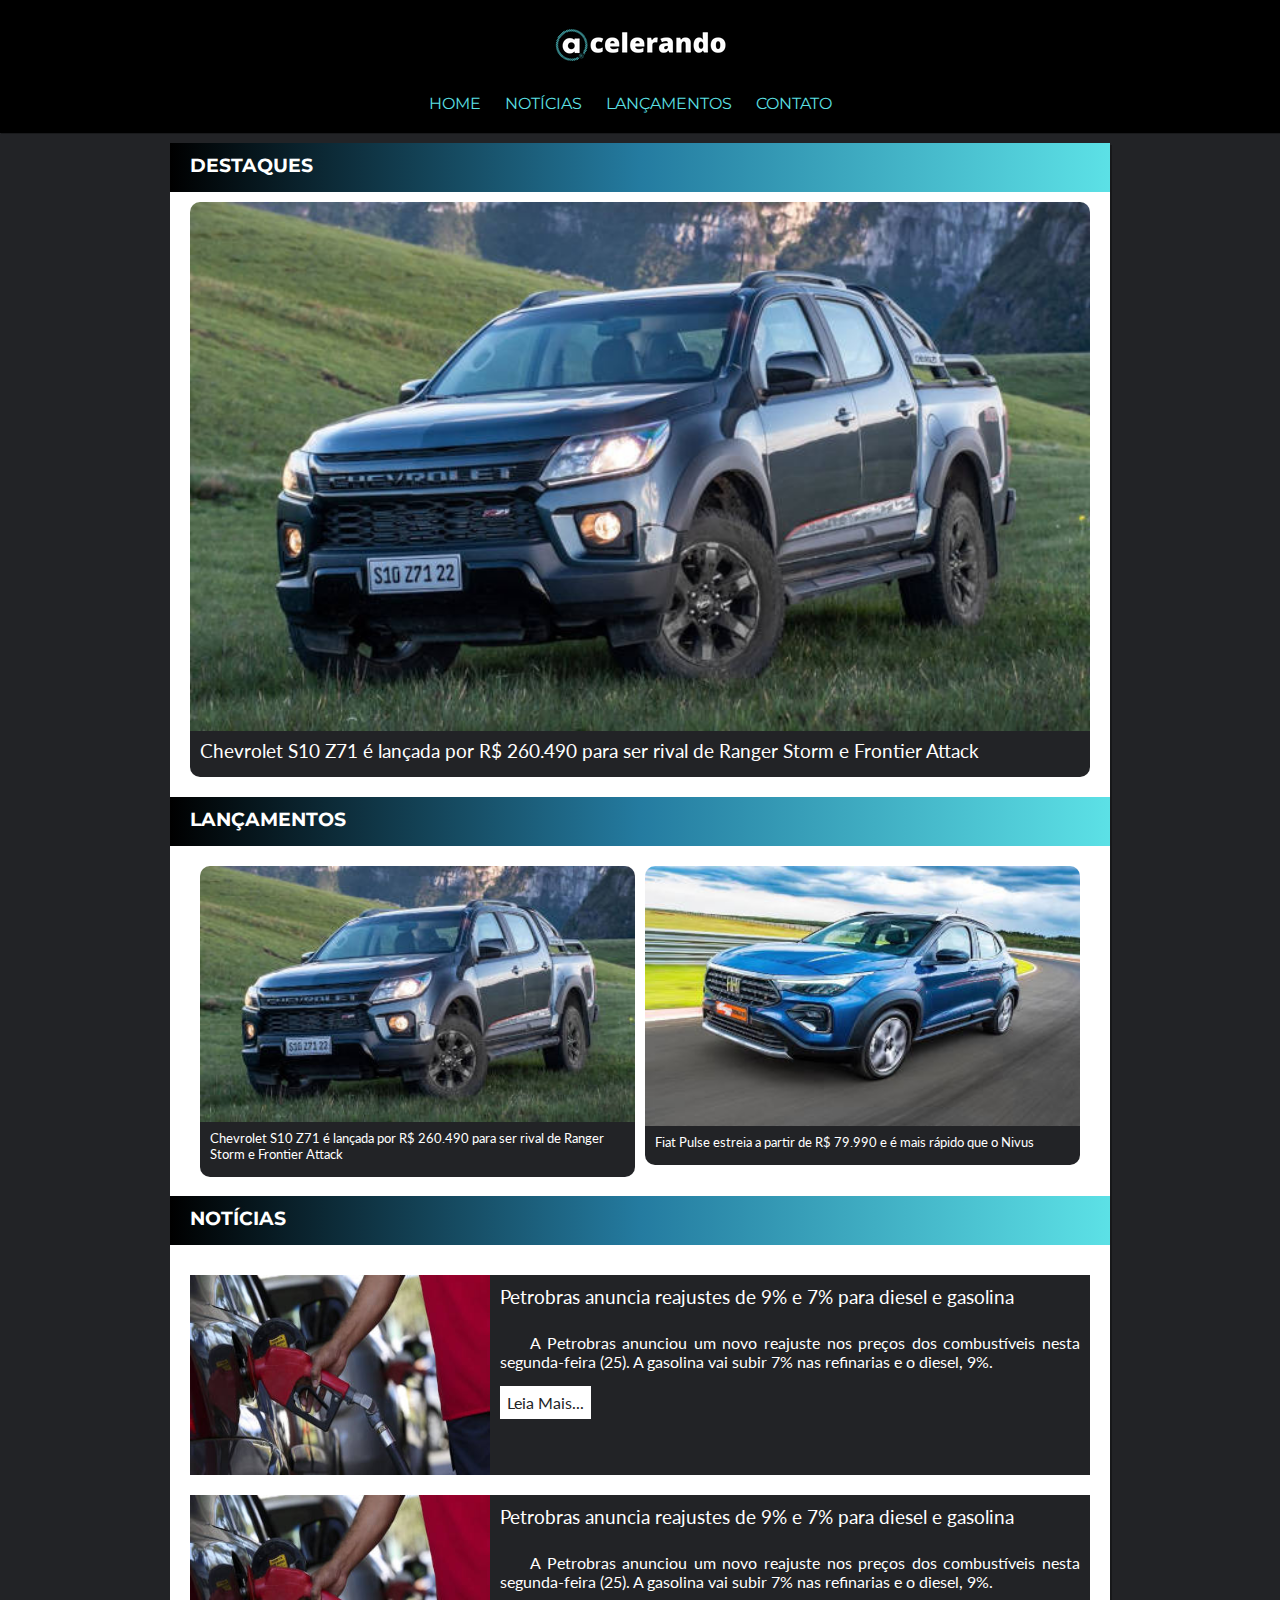
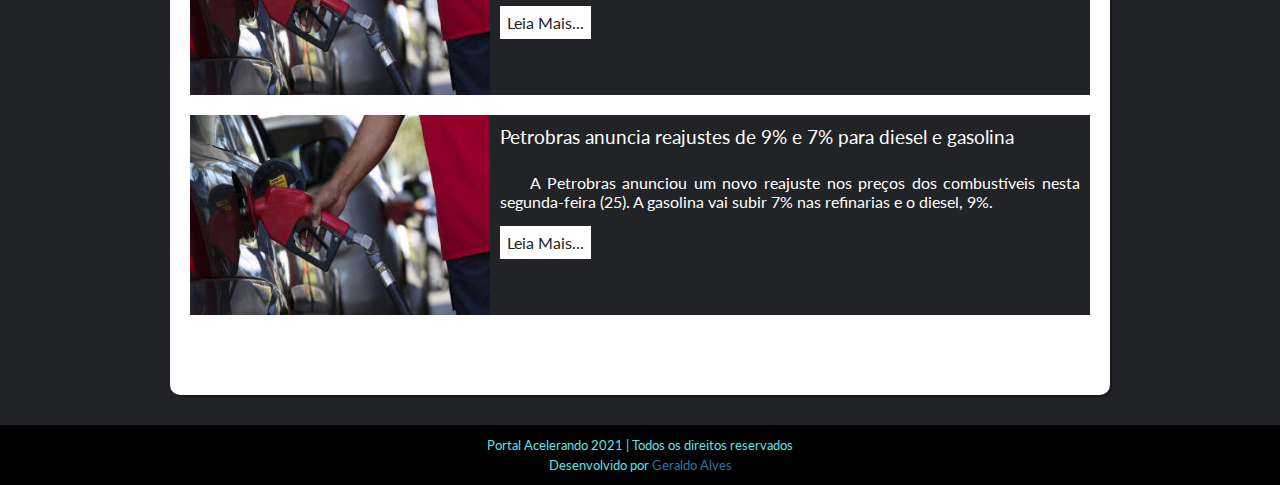
<file: index.html>
<!DOCTYPE html>
<html lang="en">
<head>
    <meta charset="UTF-8">
    <meta http-equiv="X-UA-Compatible" content="IE=edge">
    <meta name="viewport" content="width=device-width, initial-scale=1.0">
    <title>Portal Acelerando - Seu site de notícias automotivas</title>
    <link rel="shortcut icon" href="imagens/icon_fav.ico" type="image/x-icon">
    <link rel="stylesheet" href="css/style.css">
</head>
<body>
    
    <header>
        <a href="index.html"><img src="imagens/logo.png" alt="Logo Acelerando"></a>
    </header>
    <nav>

        <a href="index.html">HOME</a>
        <a href="">NOTÍCIAS</a>
        <a href="lancamentos.html">LANÇAMENTOS</a>
        <a href="">CONTATO</a>
        <!--<a href="">SEGUROS</a>
        <a href="">DOCUMENTOS</a>
        <a href="">SOBRE NÓS</a>-->

    </nav>    
    
    <!--Início Conteúdo Principal-->
    <main id="principal">
        <!--Início Seção Destaque-->        
        <div class="categoria">
            <H1>DESTAQUES</H1>
        </div>
        <!--Teste comentário no Github Desktop-->
            <div class="destaque">
                <a href="lancamentos/nova-s10-71.html" target="_self" rel="next" >
                    <img src="imagens/chevrolet-s10-z71 (1).jpg" alt="Nova Chevrolet S-10">
                    <h2>Chevrolet S10 Z71 é lançada por R$ 260.490 para ser rival de Ranger Storm e Frontier Attack</h2>
                </a>
            </div>
        <!--Fim Seção Destaque-->
        <!--Início Seção Lançamentos-->
        <div class="categoria">
            <H1>LANÇAMENTOS</H1>
        </div>
            <div id="box-lancamentos">
                <div class="lancamentos1">
                    <a href="lancamentos/nova-s10-71.html" target="_self" rel="next">
                        <img src="imagens/chevrolet-s10-z71 capa.jpg" alt="Nova S-10 2022">
                        <h2>Chevrolet S10 Z71 é lançada por R$ 260.490 para ser rival de Ranger Storm e Frontier Attack</h2>
                    </a>    
                </div>
                <div class="lancamentos2">
                    <a href="lancamentos/novo-fiat-pulse.html" target="_self" rel="next">
                        <img src="imagens/Fiat-Pulse-(01) capa.jpg" alt="Fiat Pulse 2022">
                        <h2>Fiat Pulse estreia a partir de R$ 79.990 e é mais rápido que o Nivus</h2>
                    </a>    
                </div>
                <div class="clear"></div>
            </div>
        <!--Fim Seção Lançamentos-->
        <!--Início Seção Notícias-->
        <div class="categoria">
            <H1>NOTÍCIAS</H1>
        </div>
            <div class="noticias">
                <div class="not-1"><img src="imagens/reajuste-combustivel_pq.jpg" alt="Reajuste Combustível"></div>
                <div class="not-2">
                    <h2>Petrobras anuncia reajustes de 9% e 7% para diesel e gasolina</h2>
                    <p>A Petrobras anunciou um novo reajuste nos preços dos combustíveis nesta segunda-feira (25). A gasolina vai subir 7% nas refinarias e o diesel, 9%.</p>
                    <a href="noticias/reajuste-combustivel.html">Leia Mais...</a>
                </div>
                <div class="not-1"><img src="imagens/reajuste-combustivel_pq.jpg" alt="Reajuste Combustível"></div>
                <div class="not-2">
                    <h2>Petrobras anuncia reajustes de 9% e 7% para diesel e gasolina</h2>
                    <p>A Petrobras anunciou um novo reajuste nos preços dos combustíveis nesta segunda-feira (25). A gasolina vai subir 7% nas refinarias e o diesel, 9%.</p>
                    <a href="noticias/reajuste-combustivel.html">Leia Mais...</a>
                </div>
                <div class="not-1"><img src="imagens/reajuste-combustivel_pq.jpg" alt="Reajuste Combustível"></div>
                <div class="not-2">
                    <h2>Petrobras anuncia reajustes de 9% e 7% para diesel e gasolina</h2>
                    <p>A Petrobras anunciou um novo reajuste nos preços dos combustíveis nesta segunda-feira (25). A gasolina vai subir 7% nas refinarias e o diesel, 9%.</p>
                    <a href="noticias/reajuste-combustivel.html">Leia Mais...</a>
                </div>
                <div class="clear"></div>
            </div>
            <!--Fim Seção Notícias-->   
    </main>
    <!--Início Conteúdo Principal-->
    <footer>
        <p>Portal Acelerando 2021 | Todos os direitos reservados</p> 
        <p>Desenvolvido por <a href="https://github.com/alvesgeraldo" target="_blank">Geraldo Alves</a></p>
    </footer>

</body>
</html>
</file>
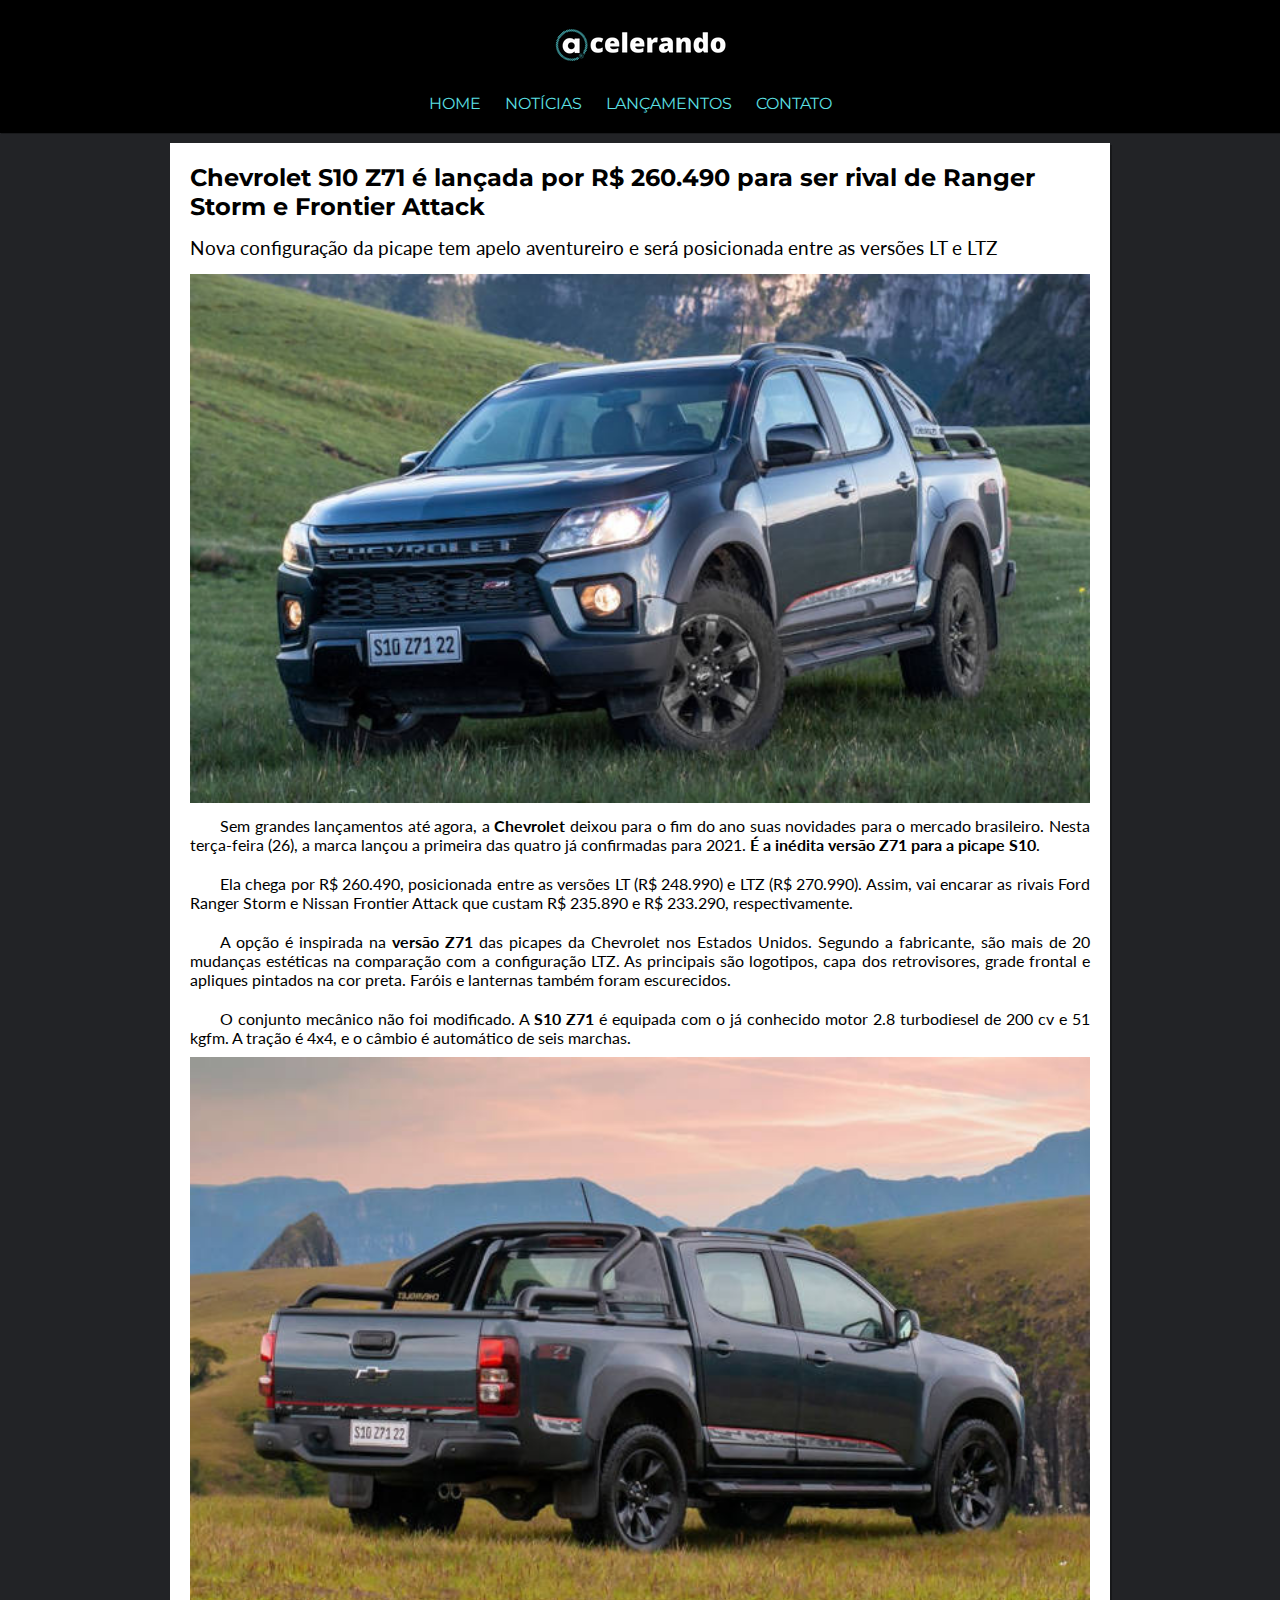
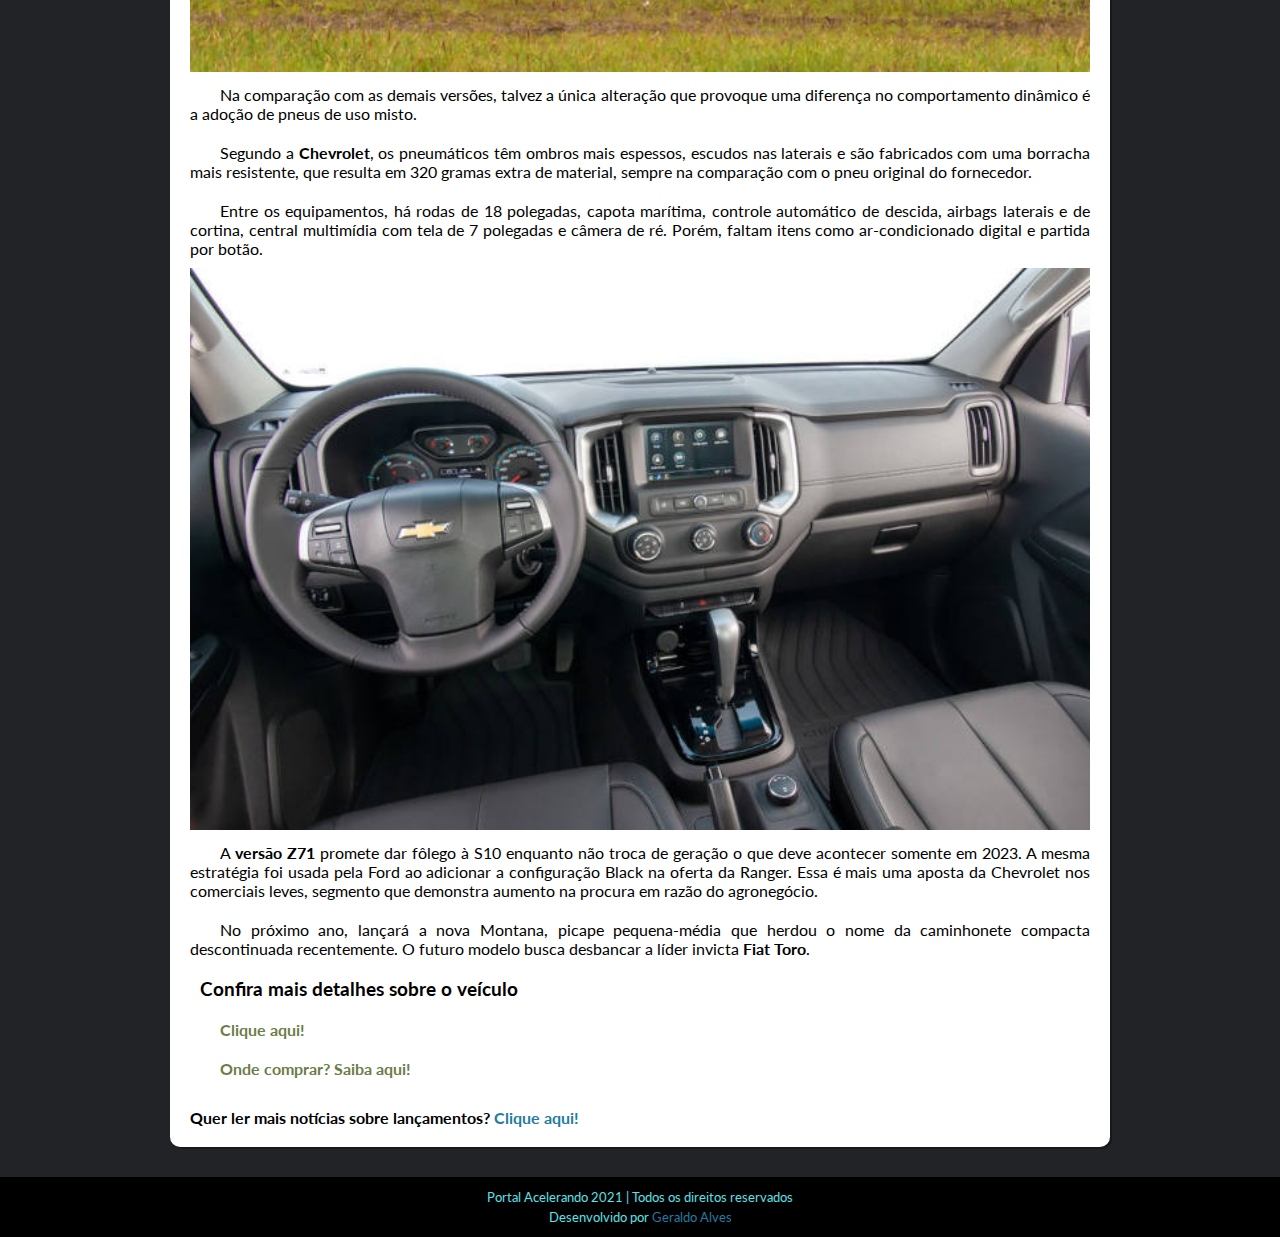
<file: nova-s10-71.html>
<!DOCTYPE html>
<html lang="pt-br">
<head>
    <meta charset="UTF-8">
    <meta http-equiv="X-UA-Compatible" content="IE=edge">
    <meta name="viewport" content="width=device-width, initial-scale=1.0">
    <link rel="shortcut icon" href="imagens/icon_fav.ico" type="image/x-icon">
    <title>Novo Fiat Pulse</title>
    <link rel="stylesheet" href="css/style.css">
</head>
<body>
    
    <!--<div class="redes">
        <a href="https://www.instagram.com/portal.acelerando/" target="_blank"><img class= "icone" src="imagens/instagram.jpg" alt="Instagram Portal Acelerando"></a>
    </div>-->

    <header>
        <a href=""><img src="imagens/logo.png" alt="Logo Acelerando"></a>
    </header>
    <nav>

        <a href="">HOME</a>
        <a href="">NOTÍCIAS</a>
        <a href="lancamentos.html">LANÇAMENTOS</a>
        <a href="">CONTATO</a>
        <!--<a href="">SEGUROS</a>
        <a href="">DOCUMENTOS</a>
        <a href="">SOBRE NÓS</a>-->

    </nav>    
    
    <main>

        <article>
            
                <h1>Chevrolet S10 Z71 é lançada por R$ 260.490 para ser rival de Ranger Storm e Frontier Attack</h1>

                <h2>Nova configuração da picape tem apelo aventureiro e será posicionada entre as versões LT e LTZ</h2>
                <picture>
                    <source media="(max-width: 600px)" srcset="imagens/chevrolet-s10-z71 (1)_pq.jpg">
                    <img src="imagens/chevrolet-s10-z71 (1).jpg" alt="Nova S10 Z71 2022">
                </picture>
                <p>Sem grandes lançamentos até agora, a <strong>Chevrolet</strong> deixou para o fim do ano suas novidades para o mercado brasileiro. Nesta terça-feira (26), a marca lançou a primeira das quatro já confirmadas para 2021. <strong>É a inédita versão Z71 para a picape S10</strong>.</p>
                <p>Ela chega por R$ 260.490, posicionada entre as versões LT (R$ 248.990) e LTZ (R$ 270.990). Assim, vai encarar as rivais Ford Ranger Storm e Nissan Frontier Attack que custam R$ 235.890 e R$ 233.290, respectivamente.</p>
                <p>A opção é inspirada na <strong>versão Z71</strong> das picapes da Chevrolet nos Estados Unidos. Segundo a fabricante, são mais de 20 mudanças estéticas na comparação com a configuração LTZ. As principais são logotipos, capa dos retrovisores, grade frontal e apliques pintados na cor preta. Faróis e lanternas também foram escurecidos.</p>
                <p>O conjunto mecânico não foi modificado. A <strong>S10 Z71</strong> é equipada com o já conhecido motor 2.8 turbodiesel de 200 cv e 51 kgfm. A tração é 4x4, e o câmbio é automático de seis marchas.</p>
                <picture>
                    <source media="(max-width: 600px)" srcset="imagens/chevrolet-s10-z71 (2)_pq.jpg">
                    <img src="imagens/chevrolet-s10-z71 (2).jpg" alt="Nova S10 Z71 2022">
                </picture>
                <p>Na comparação com as demais versões, talvez a única alteração que provoque uma diferença no comportamento dinâmico é a adoção de pneus de uso misto.</p>
                <p>Segundo a <strong>Chevrolet</strong>, os pneumáticos têm ombros mais espessos, escudos nas laterais e são fabricados com uma borracha mais resistente, que resulta em 320 gramas extra de material, sempre na comparação com o pneu original do fornecedor.</p>
                <p>Entre os equipamentos, há rodas de 18 polegadas, capota marítima, controle automático de descida, airbags laterais e de cortina, central multimídia com tela de 7 polegadas e câmera de ré. Porém, faltam itens como ar-condicionado digital e partida por botão.</p>
                <picture>
                    <source media="(max-width: 600px)" srcset="imagens/chevrolet-s10-z71 (3)_pq.jpg">
                    <img src="imagens/chevrolet-s10-z71 (3).jpg" alt="Nova S10 Z71 2022">
                </picture>
                <p>
                    A <strong>versão Z71</strong> promete dar fôlego à S10 enquanto não troca de geração o que deve acontecer somente em 2023. A mesma estratégia foi usada pela Ford ao adicionar a configuração Black na oferta da Ranger.
                    Essa é mais uma aposta da Chevrolet nos comerciais leves, segmento que demonstra aumento na procura em razão do agronegócio.
                </p> 
                <p>No próximo ano, lançará a nova Montana, picape pequena-média que herdou o nome da caminhonete compacta descontinuada recentemente. O futuro modelo busca desbancar a líder invicta <strong>Fiat Toro</strong>.</p>
                
            <aside>
                <h3>Confira mais detalhes sobre o veículo</h3>
                <p><a href="https://www.chevrolet.com.br/picapes/s10-z71" target= "_blank">Clique aqui!</a></p>
                <p><a href="https://api.whatsapp.com/send?phone=55%2081%203631-1515" target= "_blank">Onde comprar? Saiba aqui!</a> </p>
            
            </aside>
        
        </article>

        <h4>Quer ler mais notícias sobre lançamentos? <a href="lancamentos.html">Clique aqui!</a></h4>
    </main> 

    <footer>
        <p>Portal Acelerando 2021 | Todos os direitos reservados</p> 
        <p>Desenvolvido por <a href="https://github.com/alvesgeraldo" target="_blank">Geraldo Alves</a></p>
    </footer>

</body>
</html>
</file>
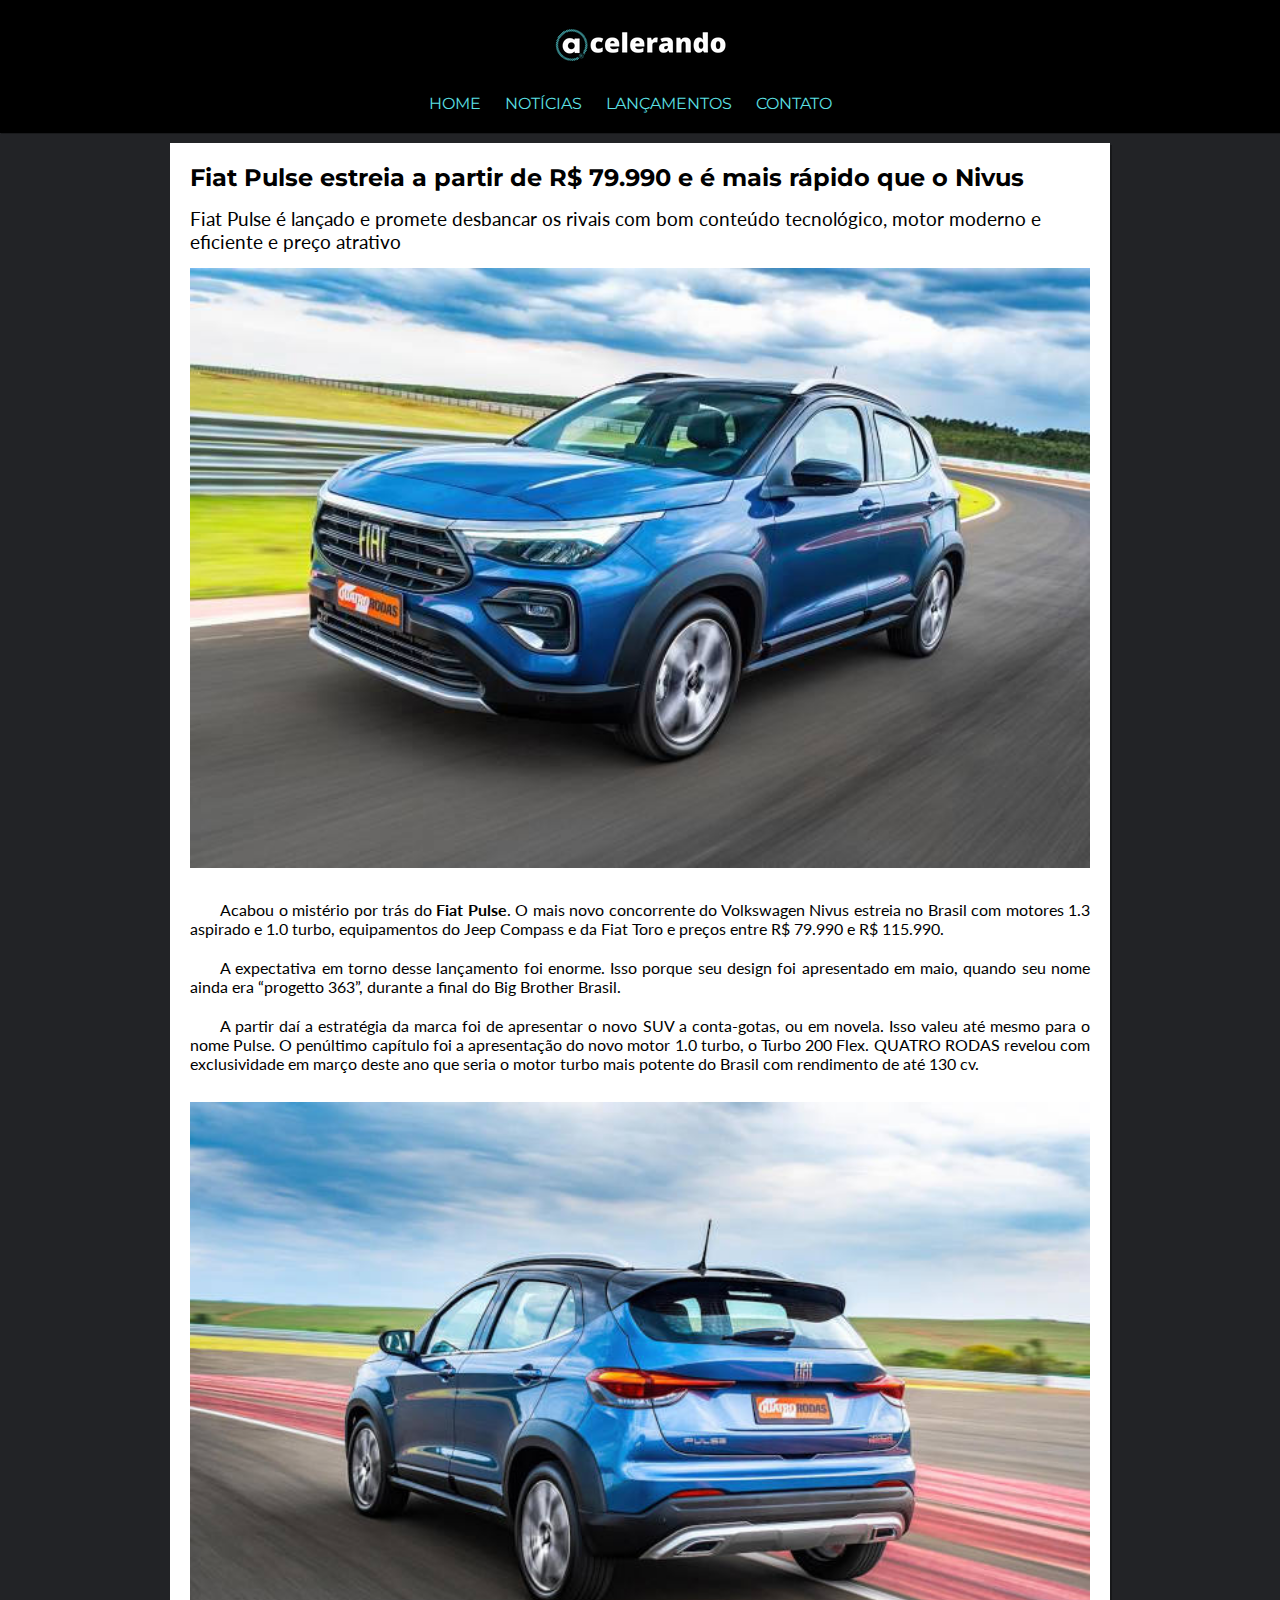
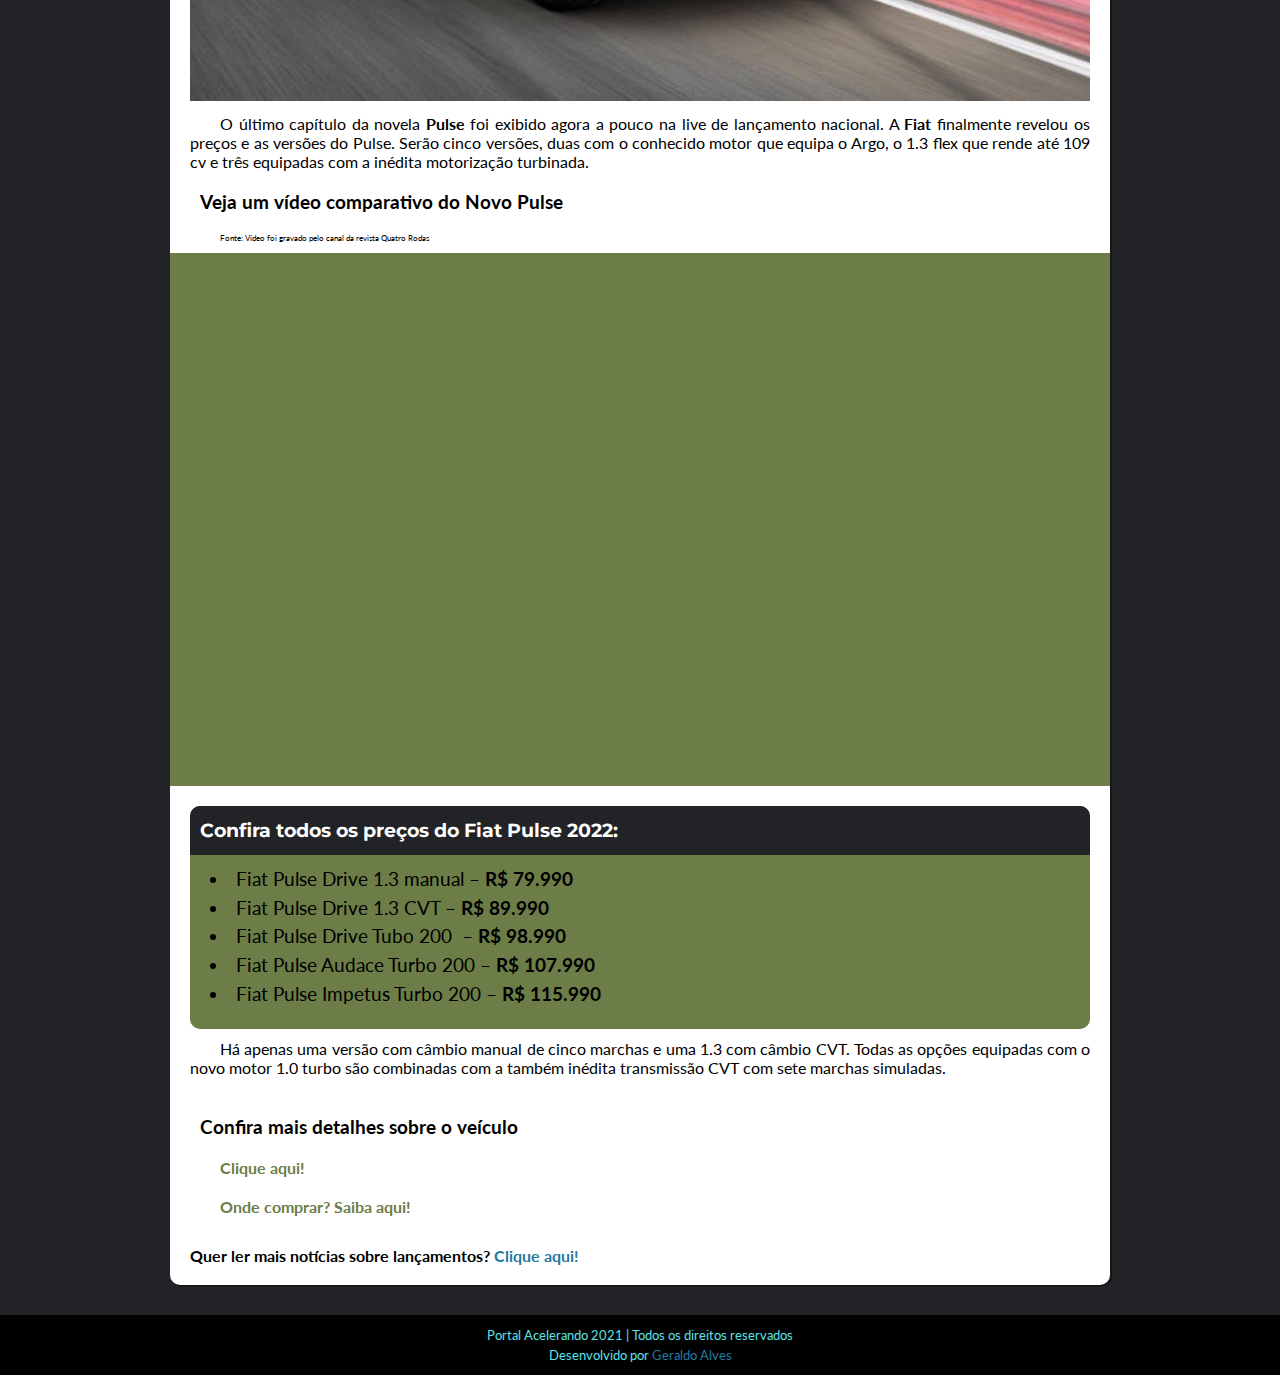
<file: novo-fiat-pulse.html>
<!DOCTYPE html>
<html lang="pt-br">
<head>
    <meta charset="UTF-8">
    <meta http-equiv="X-UA-Compatible" content="IE=edge">
    <meta name="viewport" content="width=device-width, initial-scale=1.0">
    <link rel="shortcut icon" href="imagens/icon_fav.ico" type="image/x-icon">
    <title>Novo Fiat Pulse</title>
    <link rel="stylesheet" href="css/style.css">
</head>
<body>
    
    <!--<div class="redes">
        <a href="https://www.instagram.com/portal.acelerando/" target="_blank"><img class= "icone" src="imagens/instagram.jpg" alt="Instagram Portal Acelerando"></a>
    </div>-->

    <header>
        <a href=""><img src="imagens/logo.png" alt="Logo Acelerando"></a>
    </header>
    <nav>

        <a href="">HOME</a>
        <a href="">NOTÍCIAS</a>
        <a href="lancamentos.html">LANÇAMENTOS</a>
        <a href="">CONTATO</a>
        <!--<a href="">SEGUROS</a>
        <a href="">DOCUMENTOS</a>
        <a href="">SOBRE NÓS</a>-->

    </nav>    
    
    <main>

        <article>
            <h1>Fiat Pulse estreia a partir de R$ 79.990 e é mais rápido que o Nivus</h1>
            <h2>Fiat Pulse é lançado e promete desbancar os rivais com bom conteúdo tecnológico, motor moderno e eficiente e preço atrativo</h2>
            <picture>
                <source media="(max-width: 600px)" srcset="imagens/Fiat-Pulse-(01)_pq.jpg">
                <img src="imagens/Fiat-Pulse-(01).jpg" alt="Novo Fiat Pulse">
            </picture> 
            <p>Acabou o mistério por trás do <strong>Fiat Pulse</strong>. O mais novo concorrente do Volkswagen Nivus estreia no Brasil com motores 1.3 aspirado e 1.0 turbo, equipamentos do Jeep Compass e da Fiat Toro e preços entre R$ 79.990 e R$ 115.990.</p> 
            <p>A expectativa em torno desse lançamento foi enorme. Isso porque seu design foi apresentado em maio, quando seu nome ainda era “progetto 363”, durante a final do Big Brother Brasil.</p> 
            <p>A partir daí a estratégia da marca foi de apresentar o novo SUV a conta-gotas, ou em novela. Isso valeu até mesmo para o nome Pulse. O penúltimo capítulo foi a apresentação do novo motor 1.0 turbo, o Turbo 200 Flex. QUATRO RODAS revelou com exclusividade em março deste ano que seria o motor turbo mais potente do Brasil com rendimento de até 130 cv.</p>  
            <picture>
                <source media="(max-width: 600px)" srcset="imagens/Fiat-Pulse-(02)_pq.jpg">
                <img src="imagens/Fiat-Pulse-(02).jpg" alt="Novo Fiat Pulse">
            </picture>
            <p>O último capítulo da novela <strong>Pulse</strong> foi exibido agora a pouco na live de lançamento nacional. A <strong>Fiat</strong> finalmente revelou os preços e as versões do Pulse. Serão cinco versões, duas com o conhecido motor que equipa o Argo, o 1.3 flex que rende até 109 cv e três equipadas com a inédita motorização turbinada.</p>
            <h3>Veja um vídeo comparativo do Novo Pulse</h3>
            <p id="fonte">Fonte: Vídeo foi gravado pelo canal da revista Quatro Rodas</p>
            <div class="video"><iframe width="560" height="315" src="https://www.youtube.com/embed/REupBO1lWbo" title="YouTube video player" frameborder="0" allow="accelerometer; autoplay; clipboard-write; encrypted-media; gyroscope; picture-in-picture" allowfullscreen></iframe></div>
            <div class="preco">
                <h3>Confira todos os preços do Fiat Pulse 2022:</h3>
                <ul>
                    <li>Fiat Pulse Drive 1.3 manual – <strong>R$ 79.990</strong></li>
                    <li>Fiat Pulse Drive 1.3 CVT – <strong>R$ 89.990</strong></li>
                    <li>Fiat Pulse Drive Tubo 200  – <strong>R$ 98.990</strong></li>
                    <li>Fiat Pulse Audace Turbo 200 – <strong>R$ 107.990</strong></li>
                    <li>Fiat Pulse Impetus Turbo 200 – <strong>R$ 115.990</strong></li>
                </ul>
            </div>
            <p>Há apenas uma versão com câmbio manual de cinco marchas e uma 1.3 com câmbio CVT. Todas as opções equipadas com o novo motor 1.0 turbo são combinadas com a também inédita transmissão CVT com sete marchas simuladas.</p>  
             
            <aside>
                <h3>Confira mais detalhes sobre o veículo</h3>
                <p><a href="https://pulse.fiat.com.br/" target= "_blank">Clique aqui!</a></p>
                <p><a href="https://api.whatsapp.com/send?phone=55%2081%203631-1515&text=Gostaria%20de%20fazer%20pedido%20do%20novo%20Pulse" target= "_blank">Onde comprar? Saiba aqui!</a> </p>
            
            </aside>
        
        </article>

        <h4>Quer ler mais notícias sobre lançamentos? <a href="lancamentos.html">Clique aqui!</a></h4>
    </main> 

    <footer>
        <p>Portal Acelerando 2021 | Todos os direitos reservados</p> 
        <p>Desenvolvido por <a href="https://github.com/alvesgeraldo" target="_blank">Geraldo Alves</a></p>
    </footer>

</body>
</html>
</file>
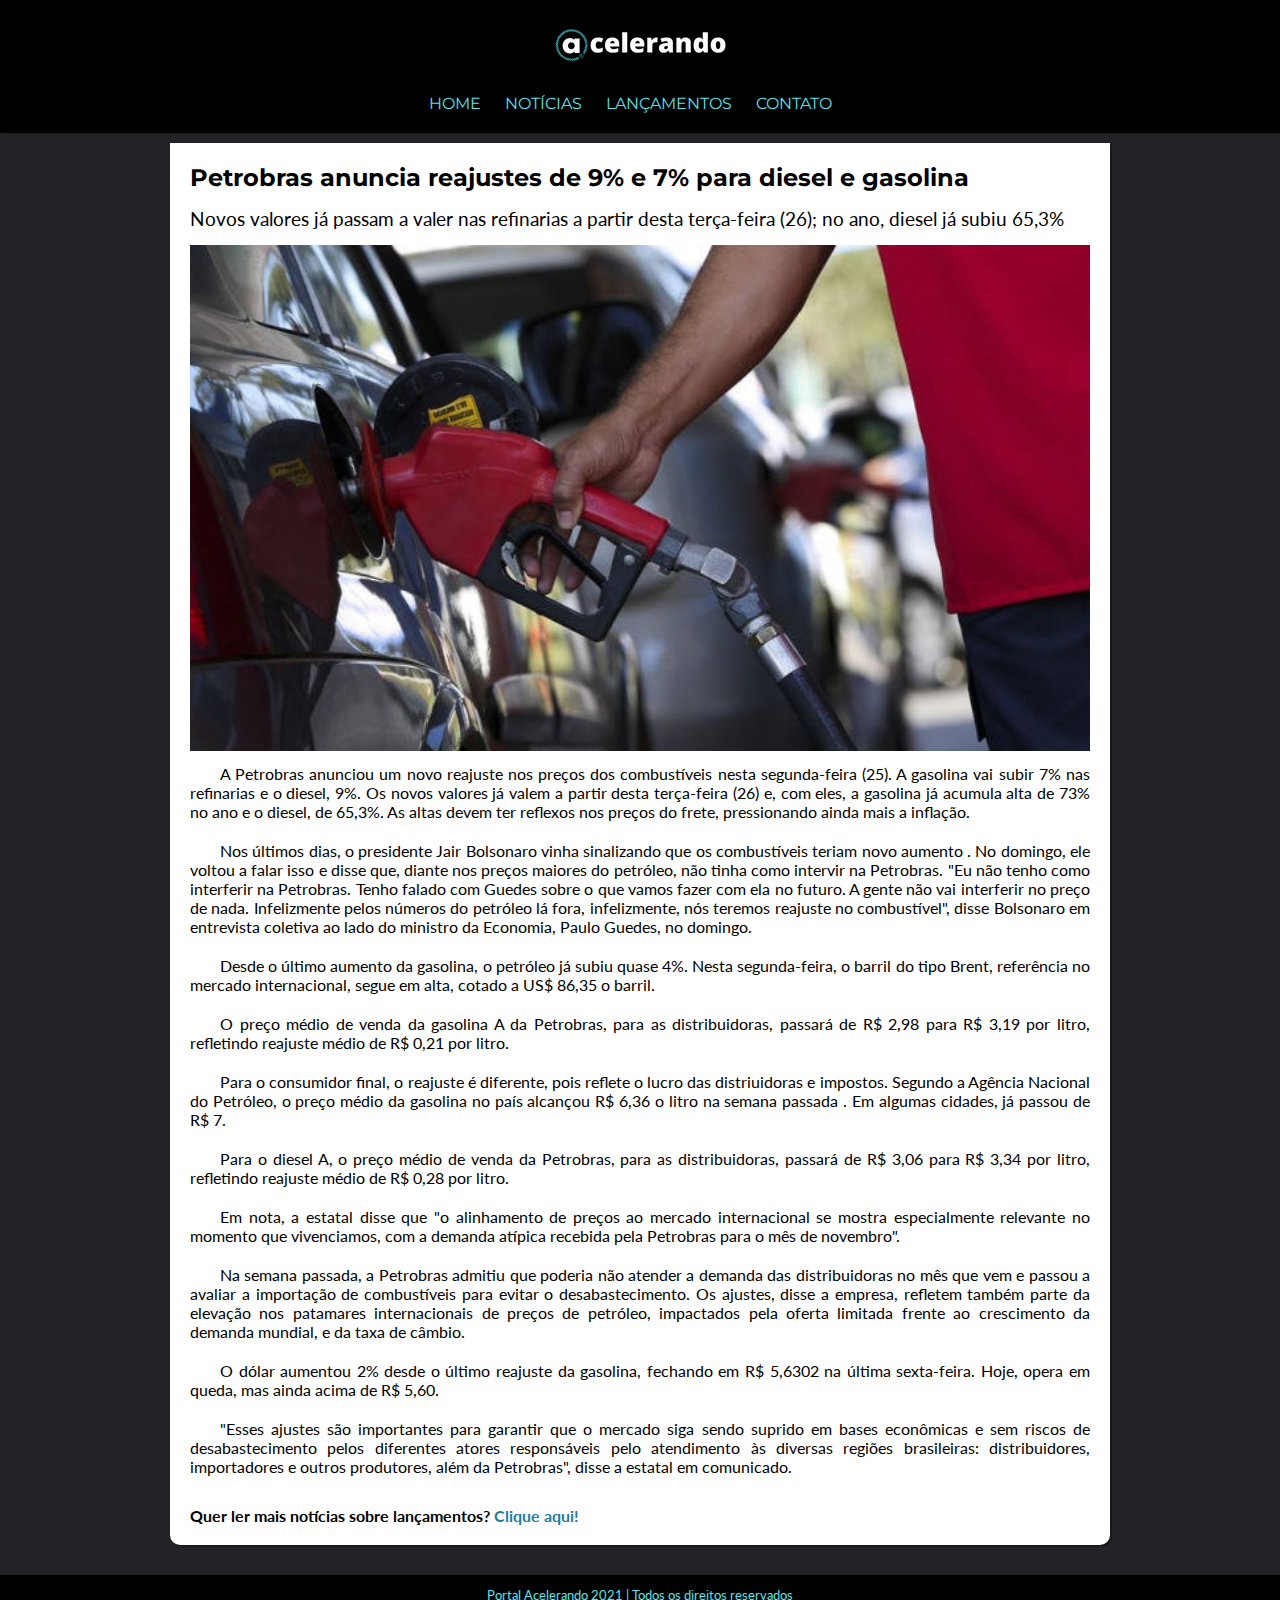
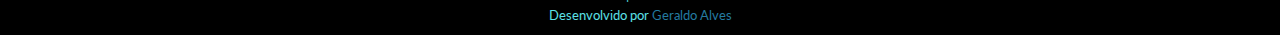
<file: reajuste-combustivel.html>
<!DOCTYPE html>
<html lang="pt-br">
<head>
    <meta charset="UTF-8">
    <meta http-equiv="X-UA-Compatible" content="IE=edge">
    <meta name="viewport" content="width=device-width, initial-scale=1.0">
    <link rel="shortcut icon" href="imagens/icon_fav.ico" type="image/x-icon">
    <title>Novo Fiat Pulse</title>
    <link rel="stylesheet" href="css/style.css">
</head>
<body>
    
    <!--<div class="redes">
        <a href="https://www.instagram.com/portal.acelerando/" target="_blank"><img class= "icone" src="imagens/instagram.jpg" alt="Instagram Portal Acelerando"></a>
    </div>-->

    <header>
        <a href=""><img src="imagens/logo.png" alt="Logo Acelerando"></a>
    </header>
    <nav>

        <a href="">HOME</a>
        <a href="">NOTÍCIAS</a>
        <a href="lancamentos.html">LANÇAMENTOS</a>
        <a href="">CONTATO</a>
        <!--<a href="">SEGUROS</a>
        <a href="">DOCUMENTOS</a>
        <a href="">SOBRE NÓS</a>-->

    </nav>    
    
    <main>

        <article>
            <h1>Petrobras anuncia reajustes de 9% e 7% para diesel e gasolina</h1>
            <h2>Novos valores já passam a valer nas refinarias a partir desta terça-feira (26); no ano, diesel já subiu 65,3%</h2>
            <picture>
                <source media="(max-width: 600px)" srcset="imagens/reajuste-combustivel_pq.jpg">
                <img src="imagens/reajuste-combustivel.jpg" alt="Novo reajuste combustível">
            </picture>
            <p>A Petrobras anunciou um novo reajuste nos preços dos combustíveis nesta segunda-feira (25). A gasolina vai subir 7% nas refinarias e o diesel, 9%. Os novos valores já valem a partir desta terça-feira (26) e, com eles, a gasolina já acumula alta de 73% no ano e o diesel, de 65,3%. As altas devem ter reflexos nos preços do frete, pressionando ainda mais a inflação.</p>
            <p>
                Nos últimos dias, o presidente Jair Bolsonaro vinha sinalizando que os combustíveis teriam novo aumento . No domingo, ele voltou a falar isso e disse que, diante nos preços maiores do petróleo, não tinha como intervir na Petrobras. "Eu não tenho como interferir na Petrobras. Tenho falado com Guedes sobre o que vamos fazer com ela no futuro. A gente não vai interferir no preço de nada. Infelizmente pelos números do petróleo lá fora, infelizmente, nós teremos reajuste no combustível", disse Bolsonaro em entrevista coletiva ao lado do ministro da Economia, Paulo Guedes, no domingo.
            </p>
            <p>Desde o último aumento da gasolina, o petróleo já subiu quase 4%. Nesta segunda-feira, o barril do tipo Brent, referência no mercado internacional, segue em alta, cotado a US$ 86,35 o barril.</p>
            <p>O preço médio de venda da gasolina A da Petrobras, para as distribuidoras, passará de R$ 2,98 para R$ 3,19 por litro, refletindo reajuste médio de R$ 0,21 por litro.</p>
            <p>Para o consumidor final, o reajuste é diferente, pois reflete o lucro das distriuidoras e impostos. Segundo a Agência Nacional do Petróleo, o preço médio da gasolina no país alcançou R$ 6,36 o litro na semana passada . Em algumas cidades, já passou de R$ 7.</p>
            <p>Para o diesel A, o preço médio de venda da Petrobras, para as distribuidoras, passará de R$ 3,06 para R$ 3,34 por litro, refletindo reajuste médio de R$ 0,28 por litro.</p>
            <p>Em nota, a estatal disse que "o alinhamento de preços ao mercado internacional se mostra especialmente relevante no momento que vivenciamos, com a demanda atípica recebida pela Petrobras para o mês de novembro".</p>
            <p>
                Na semana passada, a Petrobras admitiu que poderia não atender a demanda das distribuidoras no mês que vem e passou a avaliar a importação de combustíveis para evitar o desabastecimento. Os ajustes, disse a empresa, refletem também parte da elevação nos patamares internacionais de preços de petróleo, impactados pela oferta limitada frente ao crescimento da demanda mundial, e da taxa de câmbio.
            </p>
            <p>O dólar aumentou 2% desde o último reajuste da gasolina, fechando em R$ 5,6302 na última sexta-feira. Hoje, opera em queda, mas ainda acima de R$ 5,60.</p>
            <p>"Esses ajustes são importantes para garantir que o mercado siga sendo suprido em bases econômicas e sem riscos de desabastecimento pelos diferentes atores responsáveis pelo atendimento às diversas regiões brasileiras: distribuidores, importadores e outros produtores, além da Petrobras", disse a estatal em comunicado.</p>
        </article>

        <h4>Quer ler mais notícias sobre lançamentos? <a href="lancamentos.html">Clique aqui!</a></h4>
    </main> 

    <footer>
        <p>Portal Acelerando 2021 | Todos os direitos reservados</p> 
        <p>Desenvolvido por <a href="https://github.com/alvesgeraldo" target="_blank">Geraldo Alves</a></p>
    </footer>

</body>
</html>
</file>
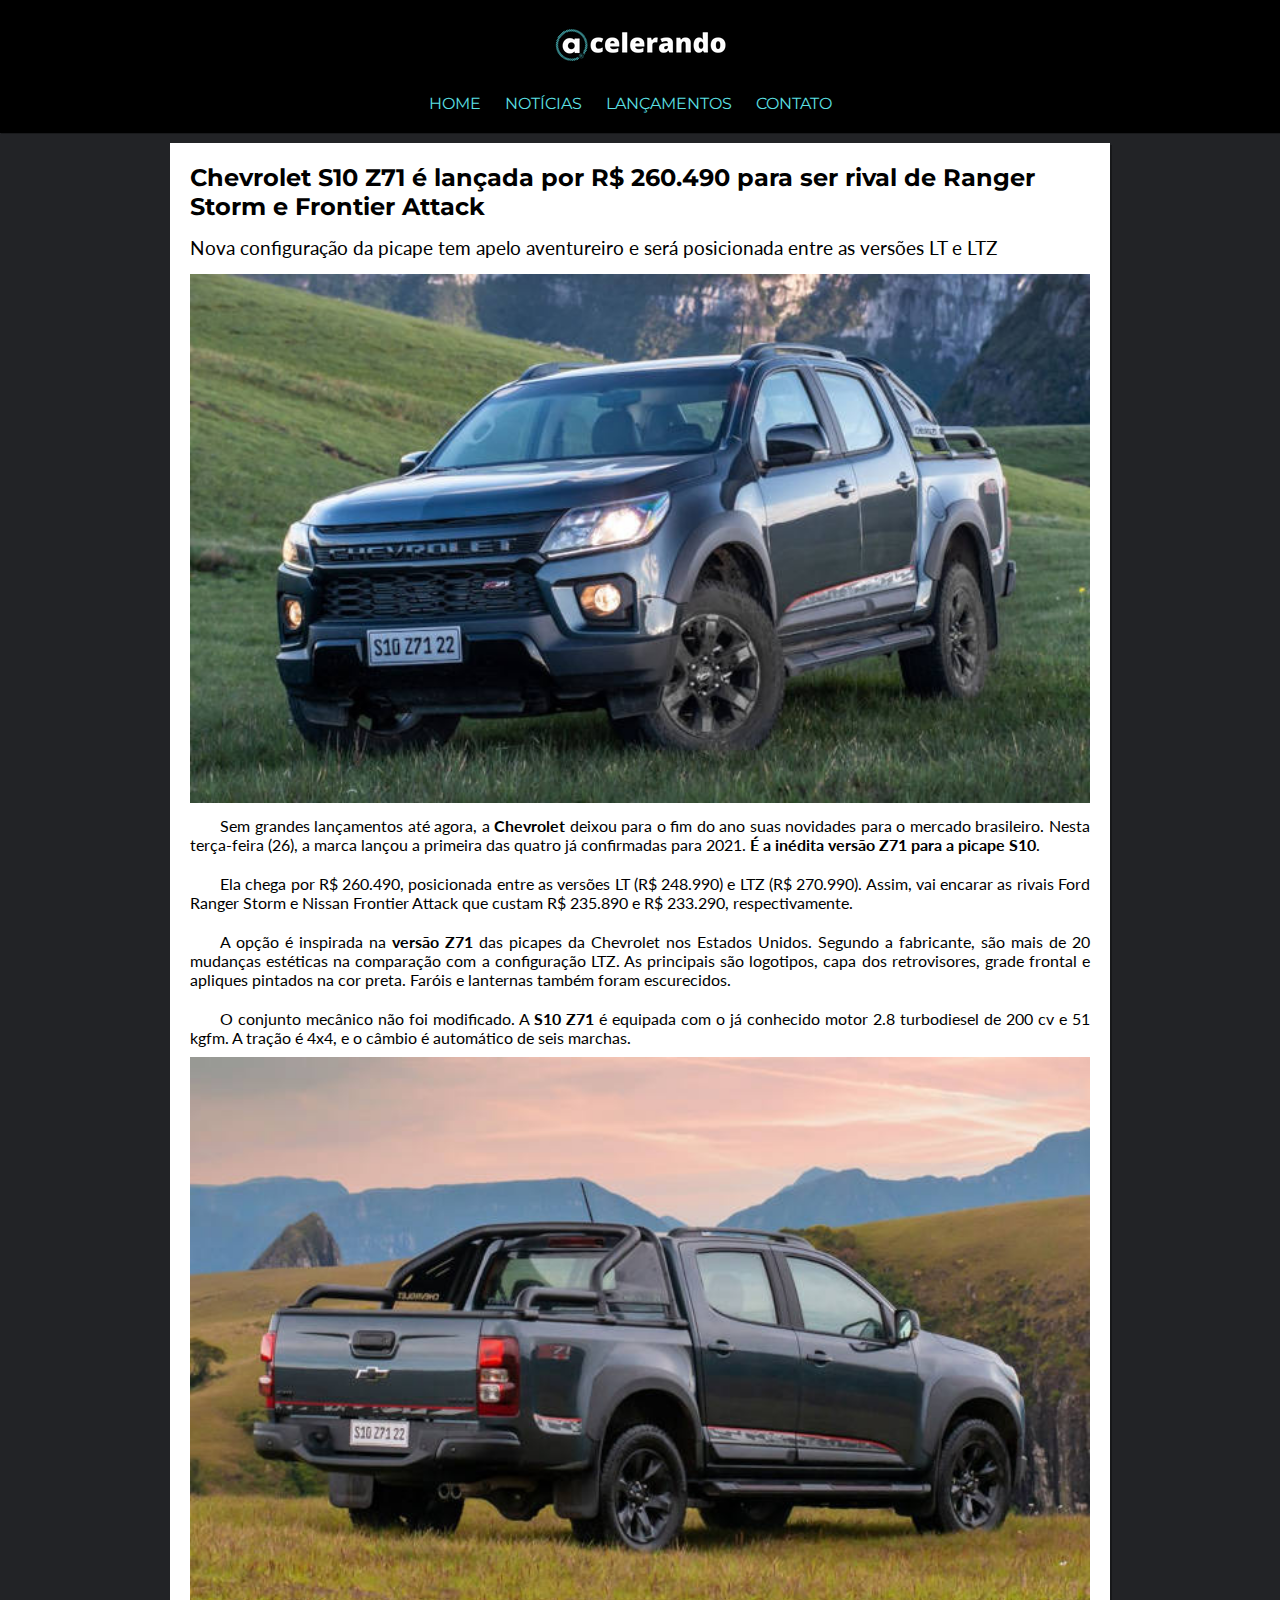
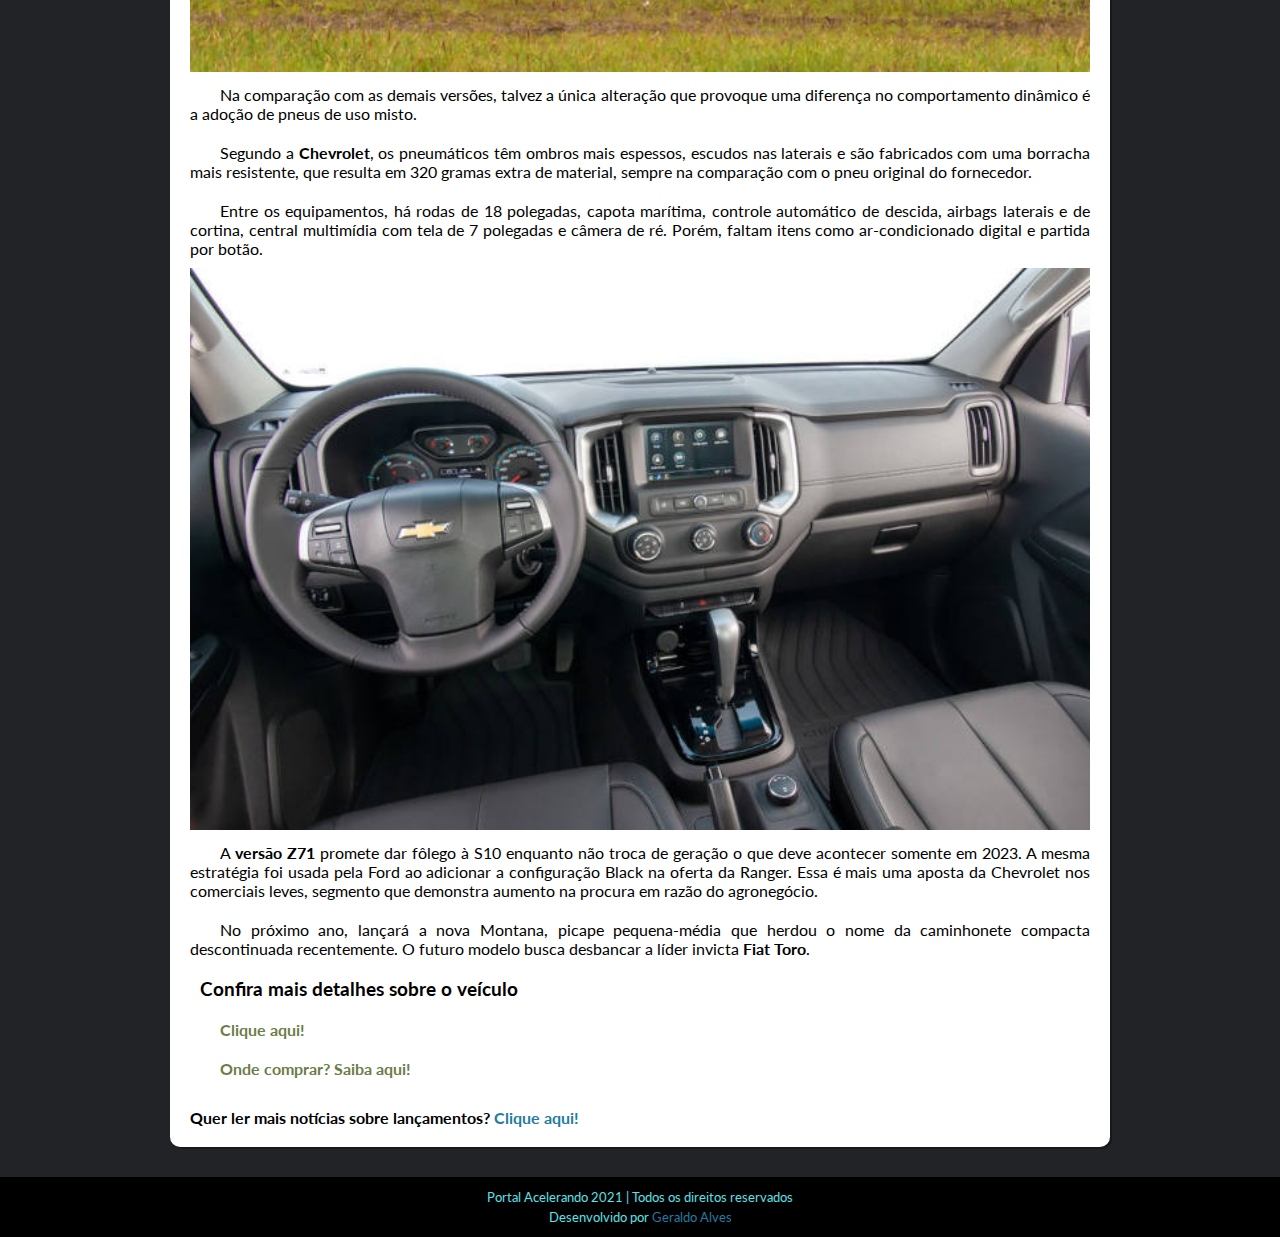
<file: lancamentos/nova-s10-71.html>
<!DOCTYPE html>
<html lang="pt-br">
<head>
    <meta charset="UTF-8">
    <meta http-equiv="X-UA-Compatible" content="IE=edge">
    <meta name="viewport" content="width=device-width, initial-scale=1.0">
    <link rel="shortcut icon" href="imagens/icon_fav.ico" type="image/x-icon">
    <title>Novo Fiat Pulse</title>
    <link rel="stylesheet" href="../css/style.css">
</head>
<body>
    
    <!--<div class="redes">
        <a href="https://www.instagram.com/portal.acelerando/" target="_blank"><img class= "icone" src="imagens/instagram.jpg" alt="Instagram Portal Acelerando"></a>
    </div>-->

    <header>
        <a href="../index.html"><img src="../imagens/logo.png" alt="Logo Acelerando"></a>
    </header>
    <nav>

        <a href="../index.html">HOME</a>
        <a href="">NOTÍCIAS</a>
        <a href="../lancamentos.html">LANÇAMENTOS</a>
        <a href="">CONTATO</a>
        <!--<a href="">SEGUROS</a>
        <a href="">DOCUMENTOS</a>
        <a href="">SOBRE NÓS</a>-->

    </nav>    
    
    <main>

        <article>
            
                <h1>Chevrolet S10 Z71 é lançada por R$ 260.490 para ser rival de Ranger Storm e Frontier Attack</h1>

                <h2>Nova configuração da picape tem apelo aventureiro e será posicionada entre as versões LT e LTZ</h2>
                <picture>
                    <source media="(max-width: 600px)" srcset="../imagens/chevrolet-s10-z71 (1)_pq.jpg">
                    <img src="../imagens/chevrolet-s10-z71 (1).jpg" alt="Nova S10 Z71 2022">
                </picture>
                <p>Sem grandes lançamentos até agora, a <strong>Chevrolet</strong> deixou para o fim do ano suas novidades para o mercado brasileiro. Nesta terça-feira (26), a marca lançou a primeira das quatro já confirmadas para 2021. <strong>É a inédita versão Z71 para a picape S10</strong>.</p>
                <p>Ela chega por R$ 260.490, posicionada entre as versões LT (R$ 248.990) e LTZ (R$ 270.990). Assim, vai encarar as rivais Ford Ranger Storm e Nissan Frontier Attack que custam R$ 235.890 e R$ 233.290, respectivamente.</p>
                <p>A opção é inspirada na <strong>versão Z71</strong> das picapes da Chevrolet nos Estados Unidos. Segundo a fabricante, são mais de 20 mudanças estéticas na comparação com a configuração LTZ. As principais são logotipos, capa dos retrovisores, grade frontal e apliques pintados na cor preta. Faróis e lanternas também foram escurecidos.</p>
                <p>O conjunto mecânico não foi modificado. A <strong>S10 Z71</strong> é equipada com o já conhecido motor 2.8 turbodiesel de 200 cv e 51 kgfm. A tração é 4x4, e o câmbio é automático de seis marchas.</p>
                <picture>
                    <source media="(max-width: 600px)" srcset="../imagens/chevrolet-s10-z71 (2)_pq.jpg">
                    <img src="../imagens/chevrolet-s10-z71 (2).jpg" alt="Nova S10 Z71 2022">
                </picture>
                <p>Na comparação com as demais versões, talvez a única alteração que provoque uma diferença no comportamento dinâmico é a adoção de pneus de uso misto.</p>
                <p>Segundo a <strong>Chevrolet</strong>, os pneumáticos têm ombros mais espessos, escudos nas laterais e são fabricados com uma borracha mais resistente, que resulta em 320 gramas extra de material, sempre na comparação com o pneu original do fornecedor.</p>
                <p>Entre os equipamentos, há rodas de 18 polegadas, capota marítima, controle automático de descida, airbags laterais e de cortina, central multimídia com tela de 7 polegadas e câmera de ré. Porém, faltam itens como ar-condicionado digital e partida por botão.</p>
                <picture>
                    <source media="(max-width: 600px)" srcset="../imagens/chevrolet-s10-z71 (3)_pq.jpg">
                    <img src="../imagens/chevrolet-s10-z71 (3).jpg" alt="Nova S10 Z71 2022">
                </picture>
                <p>
                    A <strong>versão Z71</strong> promete dar fôlego à S10 enquanto não troca de geração o que deve acontecer somente em 2023. A mesma estratégia foi usada pela Ford ao adicionar a configuração Black na oferta da Ranger.
                    Essa é mais uma aposta da Chevrolet nos comerciais leves, segmento que demonstra aumento na procura em razão do agronegócio.
                </p> 
                <p>No próximo ano, lançará a nova Montana, picape pequena-média que herdou o nome da caminhonete compacta descontinuada recentemente. O futuro modelo busca desbancar a líder invicta <strong>Fiat Toro</strong>.</p>
                
            <aside>
                <h3>Confira mais detalhes sobre o veículo</h3>
                <p><a href="https://www.chevrolet.com.br/picapes/s10-z71" target= "_blank">Clique aqui!</a></p>
                <p><a href="https://api.whatsapp.com/send?phone=55%2081%203631-1515" target= "_blank">Onde comprar? Saiba aqui!</a> </p>
            
            </aside>
        
        </article>

        <h4>Quer ler mais notícias sobre lançamentos? <a href="../lancamentos.html">Clique aqui!</a></h4>
    </main> 

    <footer>
        <p>Portal Acelerando 2021 | Todos os direitos reservados</p> 
        <p>Desenvolvido por <a href="https://github.com/alvesgeraldo" target="_blank">Geraldo Alves</a></p>
    </footer>

</body>
</html>
</file>
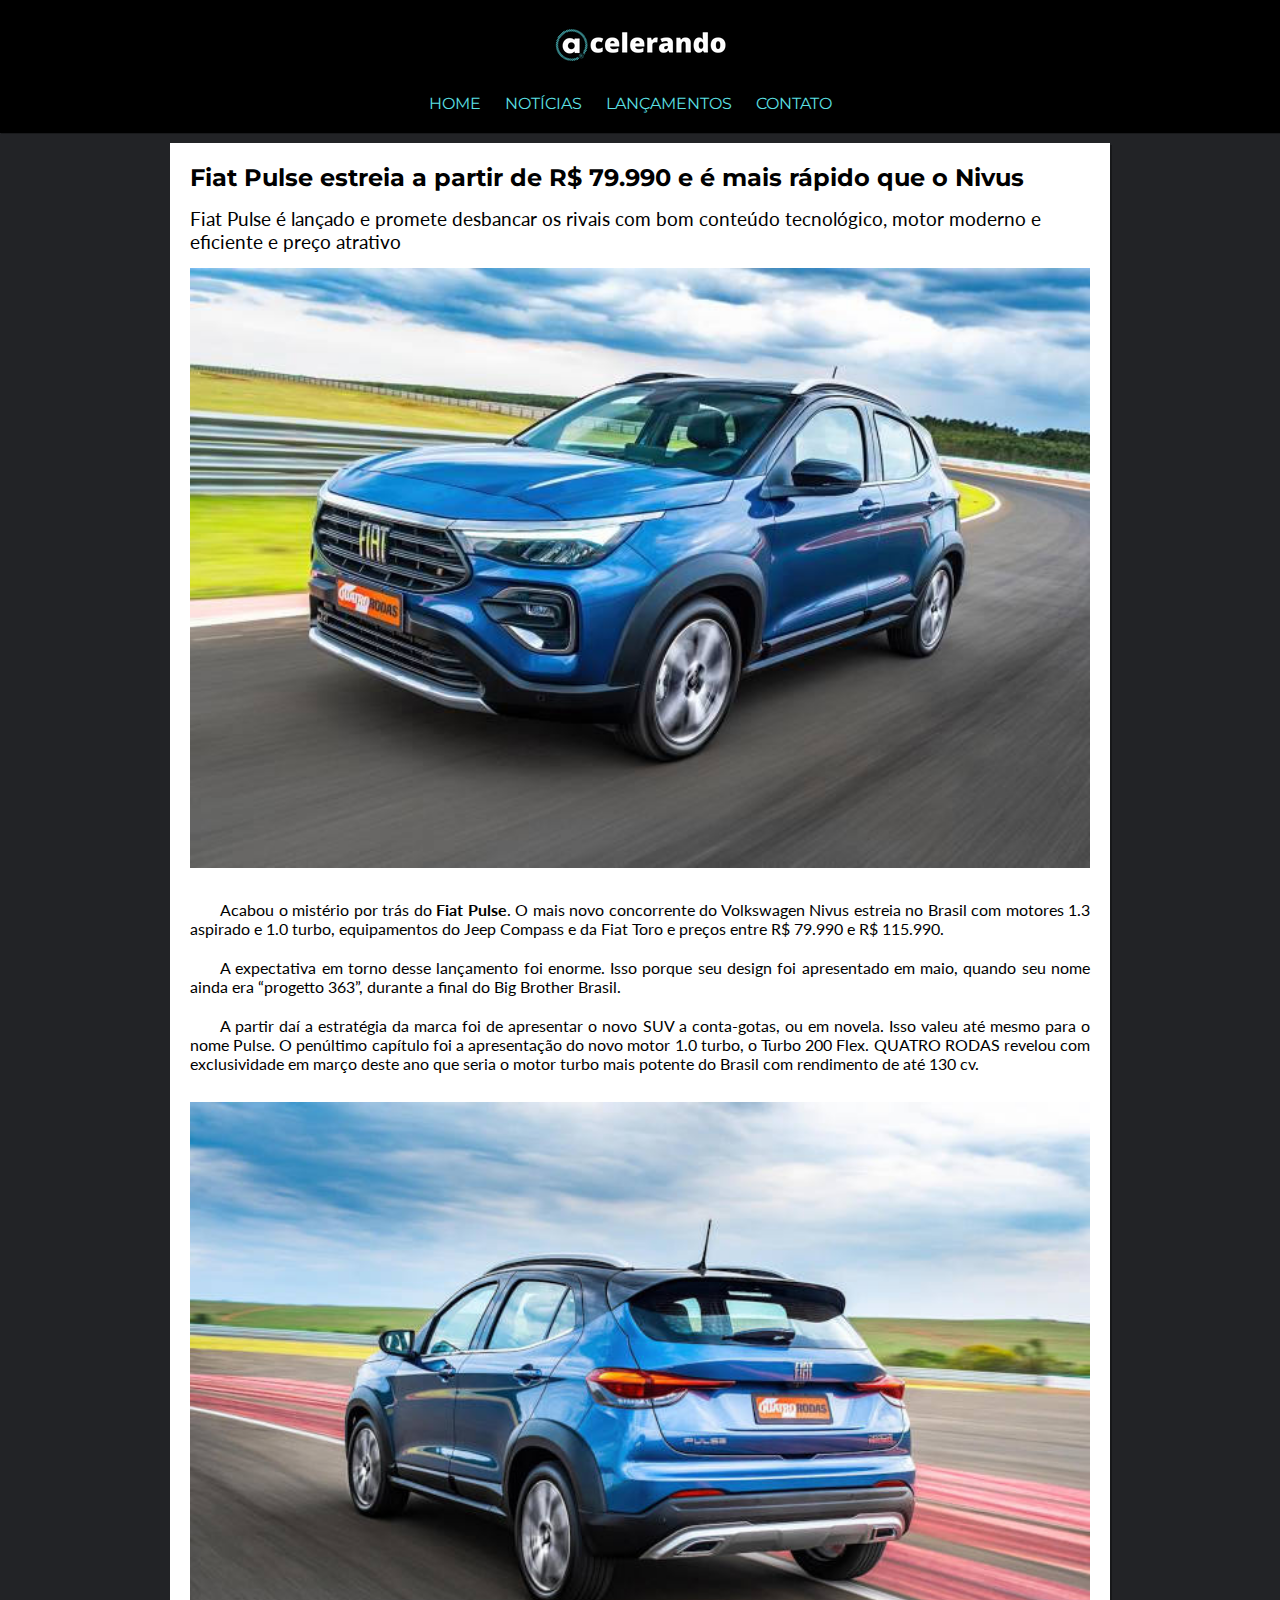
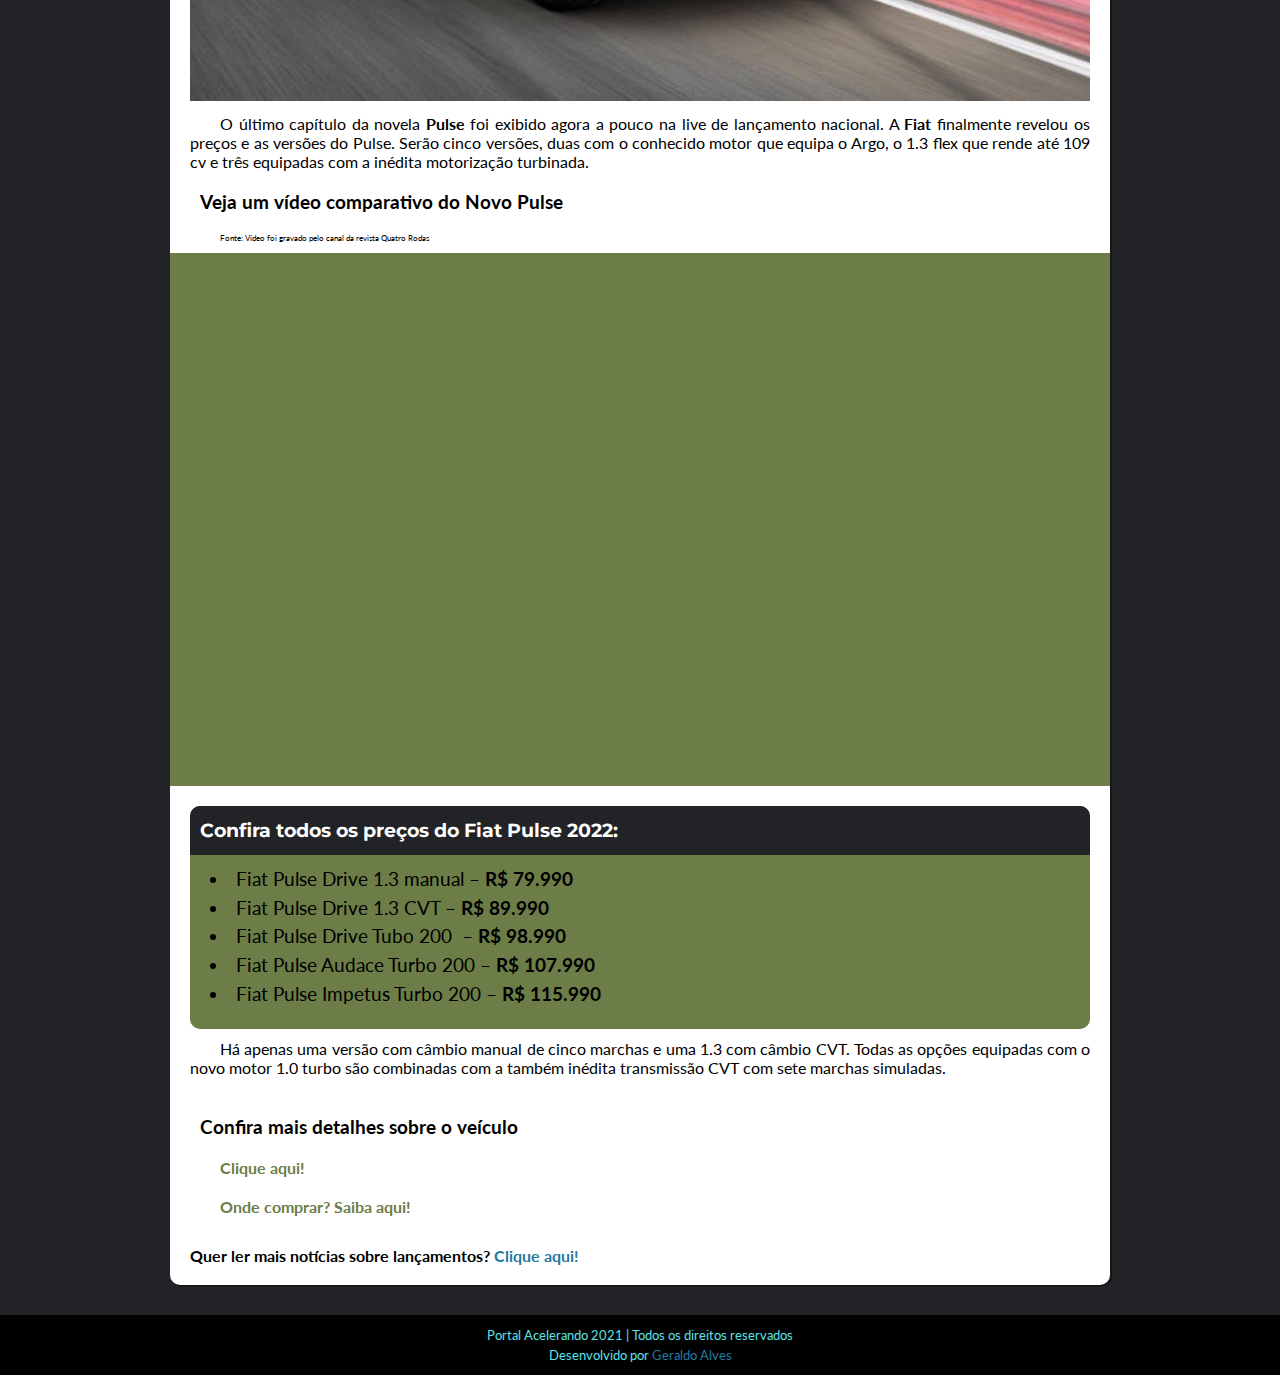
<file: lancamentos/novo-fiat-pulse.html>
<!DOCTYPE html>
<html lang="pt-br">
<head>
    <meta charset="UTF-8">
    <meta http-equiv="X-UA-Compatible" content="IE=edge">
    <meta name="viewport" content="width=device-width, initial-scale=1.0">
    <link rel="shortcut icon" href="imagens/icon_fav.ico" type="image/x-icon">
    <title>Novo Fiat Pulse</title>
    <link rel="stylesheet" href="../css/style.css">
</head>
<body>
    
    <!--<div class="redes">
        <a href="https://www.instagram.com/portal.acelerando/" target="_blank"><img class= "icone" src="imagens/instagram.jpg" alt="Instagram Portal Acelerando"></a>
    </div>-->

    <header>
        <a href="../index.html"><img src="../imagens/logo.png" alt="Logo Acelerando"></a>
    </header>
    <nav>

        <a href="../index.html">HOME</a>
        <a href="">NOTÍCIAS</a>
        <a href="../lancamentos.html">LANÇAMENTOS</a>
        <a href="">CONTATO</a>
        <!--<a href="">SEGUROS</a>
        <a href="">DOCUMENTOS</a>
        <a href="">SOBRE NÓS</a>-->

    </nav>    
    
    <main>

        <article>
            <h1>Fiat Pulse estreia a partir de R$ 79.990 e é mais rápido que o Nivus</h1>
            <h2>Fiat Pulse é lançado e promete desbancar os rivais com bom conteúdo tecnológico, motor moderno e eficiente e preço atrativo</h2>
            <picture>
                <source media="(max-width: 600px)" srcset="../imagens/Fiat-Pulse-(01)_pq.jpg">
                <img src="../imagens/Fiat-Pulse-(01).jpg" alt="Novo Fiat Pulse">
            </picture> 
            <p>Acabou o mistério por trás do <strong>Fiat Pulse</strong>. O mais novo concorrente do Volkswagen Nivus estreia no Brasil com motores 1.3 aspirado e 1.0 turbo, equipamentos do Jeep Compass e da Fiat Toro e preços entre R$ 79.990 e R$ 115.990.</p> 
            <p>A expectativa em torno desse lançamento foi enorme. Isso porque seu design foi apresentado em maio, quando seu nome ainda era “progetto 363”, durante a final do Big Brother Brasil.</p> 
            <p>A partir daí a estratégia da marca foi de apresentar o novo SUV a conta-gotas, ou em novela. Isso valeu até mesmo para o nome Pulse. O penúltimo capítulo foi a apresentação do novo motor 1.0 turbo, o Turbo 200 Flex. QUATRO RODAS revelou com exclusividade em março deste ano que seria o motor turbo mais potente do Brasil com rendimento de até 130 cv.</p>  
            <picture>
                <source media="(max-width: 600px)" srcset="../imagens/Fiat-Pulse-(02)_pq.jpg">
                <img src="../imagens/Fiat-Pulse-(02).jpg" alt="Novo Fiat Pulse">
            </picture>
            <p>O último capítulo da novela <strong>Pulse</strong> foi exibido agora a pouco na live de lançamento nacional. A <strong>Fiat</strong> finalmente revelou os preços e as versões do Pulse. Serão cinco versões, duas com o conhecido motor que equipa o Argo, o 1.3 flex que rende até 109 cv e três equipadas com a inédita motorização turbinada.</p>
            <h3>Veja um vídeo comparativo do Novo Pulse</h3>
            <p id="fonte">Fonte: Vídeo foi gravado pelo canal da revista Quatro Rodas</p>
            <div class="video"><iframe width="560" height="315" src="https://www.youtube.com/embed/REupBO1lWbo" title="YouTube video player" frameborder="0" allow="accelerometer; autoplay; clipboard-write; encrypted-media; gyroscope; picture-in-picture" allowfullscreen></iframe></div>
            <div class="preco">
                <h3>Confira todos os preços do Fiat Pulse 2022:</h3>
                <ul>
                    <li>Fiat Pulse Drive 1.3 manual – <strong>R$ 79.990</strong></li>
                    <li>Fiat Pulse Drive 1.3 CVT – <strong>R$ 89.990</strong></li>
                    <li>Fiat Pulse Drive Tubo 200  – <strong>R$ 98.990</strong></li>
                    <li>Fiat Pulse Audace Turbo 200 – <strong>R$ 107.990</strong></li>
                    <li>Fiat Pulse Impetus Turbo 200 – <strong>R$ 115.990</strong></li>
                </ul>
            </div>
            <p>Há apenas uma versão com câmbio manual de cinco marchas e uma 1.3 com câmbio CVT. Todas as opções equipadas com o novo motor 1.0 turbo são combinadas com a também inédita transmissão CVT com sete marchas simuladas.</p>  
             
            <aside>
                <h3>Confira mais detalhes sobre o veículo</h3>
                <p><a href="https://pulse.fiat.com.br/" target= "_blank">Clique aqui!</a></p>
                <p><a href="https://api.whatsapp.com/send?phone=55%2081%203631-1515&text=Gostaria%20de%20fazer%20pedido%20do%20novo%20Pulse" target= "_blank">Onde comprar? Saiba aqui!</a> </p>
            
            </aside>
        
        </article>

        <h4>Quer ler mais notícias sobre lançamentos? <a href="../lancamentos.html">Clique aqui!</a></h4>
    </main> 

    <footer>
        <p>Portal Acelerando 2021 | Todos os direitos reservados</p> 
        <p>Desenvolvido por <a href="https://github.com/alvesgeraldo" target="_blank">Geraldo Alves</a></p>
    </footer>

</body>
</html>
</file>
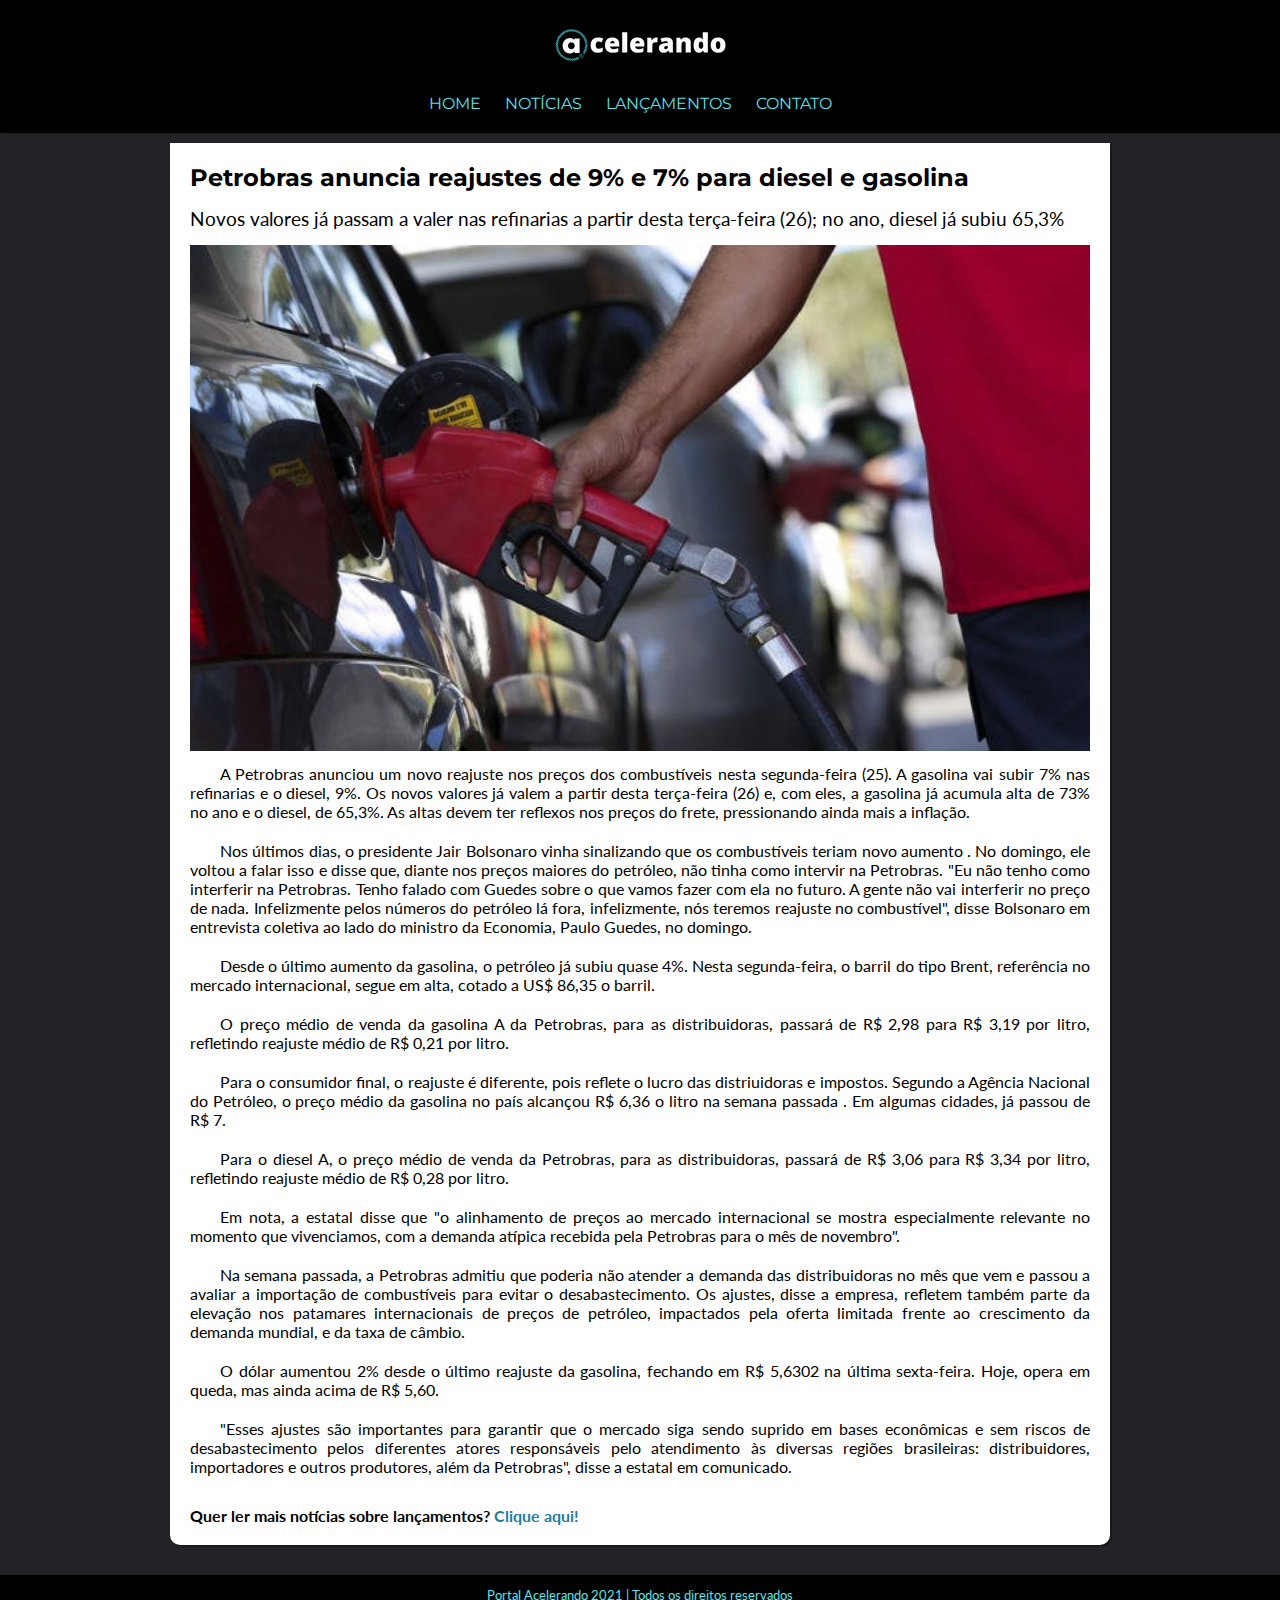
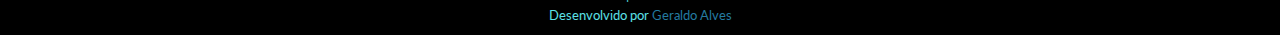
<file: noticias/reajuste-combustivel.html>
<!DOCTYPE html>
<html lang="pt-br">
<head>
    <meta charset="UTF-8">
    <meta http-equiv="X-UA-Compatible" content="IE=edge">
    <meta name="viewport" content="width=device-width, initial-scale=1.0">
    <link rel="shortcut icon" href="../imagens/icon_fav.ico" type="image/x-icon">
    <title>Novo Fiat Pulse</title>
    <link rel="stylesheet" href="../css/style.css">
</head>
<body>
    
    <!--<div class="redes">
        <a href="https://www.instagram.com/portal.acelerando/" target="_blank"><img class= "icone" src="imagens/instagram.jpg" alt="Instagram Portal Acelerando"></a>
    </div>-->

    <header>
        <a href="../index.html"><img src="../imagens/logo.png" alt="Logo Acelerando"></a>
    </header>
    <nav>

        <a href="../index.html">HOME</a>
        <a href="">NOTÍCIAS</a>
        <a href="../lancamentos.html">LANÇAMENTOS</a>
        <a href="">CONTATO</a>
        <!--<a href="">SEGUROS</a>
        <a href="">DOCUMENTOS</a>
        <a href="">SOBRE NÓS</a>-->

    </nav>    
    
    <main>

        <article>
            <h1>Petrobras anuncia reajustes de 9% e 7% para diesel e gasolina</h1>
            <h2>Novos valores já passam a valer nas refinarias a partir desta terça-feira (26); no ano, diesel já subiu 65,3%</h2>
            <picture>
                <source media="(max-width: 600px)" srcset="../imagens/reajuste-combustivel_pq.jpg">
                <img src="../imagens/reajuste-combustivel.jpg" alt="Novo reajuste combustível">
            </picture>
            <p>A Petrobras anunciou um novo reajuste nos preços dos combustíveis nesta segunda-feira (25). A gasolina vai subir 7% nas refinarias e o diesel, 9%. Os novos valores já valem a partir desta terça-feira (26) e, com eles, a gasolina já acumula alta de 73% no ano e o diesel, de 65,3%. As altas devem ter reflexos nos preços do frete, pressionando ainda mais a inflação.</p>
            <p>
                Nos últimos dias, o presidente Jair Bolsonaro vinha sinalizando que os combustíveis teriam novo aumento . No domingo, ele voltou a falar isso e disse que, diante nos preços maiores do petróleo, não tinha como intervir na Petrobras. "Eu não tenho como interferir na Petrobras. Tenho falado com Guedes sobre o que vamos fazer com ela no futuro. A gente não vai interferir no preço de nada. Infelizmente pelos números do petróleo lá fora, infelizmente, nós teremos reajuste no combustível", disse Bolsonaro em entrevista coletiva ao lado do ministro da Economia, Paulo Guedes, no domingo.
            </p>
            <p>Desde o último aumento da gasolina, o petróleo já subiu quase 4%. Nesta segunda-feira, o barril do tipo Brent, referência no mercado internacional, segue em alta, cotado a US$ 86,35 o barril.</p>
            <p>O preço médio de venda da gasolina A da Petrobras, para as distribuidoras, passará de R$ 2,98 para R$ 3,19 por litro, refletindo reajuste médio de R$ 0,21 por litro.</p>
            <p>Para o consumidor final, o reajuste é diferente, pois reflete o lucro das distriuidoras e impostos. Segundo a Agência Nacional do Petróleo, o preço médio da gasolina no país alcançou R$ 6,36 o litro na semana passada . Em algumas cidades, já passou de R$ 7.</p>
            <p>Para o diesel A, o preço médio de venda da Petrobras, para as distribuidoras, passará de R$ 3,06 para R$ 3,34 por litro, refletindo reajuste médio de R$ 0,28 por litro.</p>
            <p>Em nota, a estatal disse que "o alinhamento de preços ao mercado internacional se mostra especialmente relevante no momento que vivenciamos, com a demanda atípica recebida pela Petrobras para o mês de novembro".</p>
            <p>
                Na semana passada, a Petrobras admitiu que poderia não atender a demanda das distribuidoras no mês que vem e passou a avaliar a importação de combustíveis para evitar o desabastecimento. Os ajustes, disse a empresa, refletem também parte da elevação nos patamares internacionais de preços de petróleo, impactados pela oferta limitada frente ao crescimento da demanda mundial, e da taxa de câmbio.
            </p>
            <p>O dólar aumentou 2% desde o último reajuste da gasolina, fechando em R$ 5,6302 na última sexta-feira. Hoje, opera em queda, mas ainda acima de R$ 5,60.</p>
            <p>"Esses ajustes são importantes para garantir que o mercado siga sendo suprido em bases econômicas e sem riscos de desabastecimento pelos diferentes atores responsáveis pelo atendimento às diversas regiões brasileiras: distribuidores, importadores e outros produtores, além da Petrobras", disse a estatal em comunicado.</p>
        </article>

        <h4>Quer ler mais notícias sobre lançamentos? <a href="../ancamentos.html">Clique aqui!</a></h4>
    </main> 

    <footer>
        <p>Portal Acelerando 2021 | Todos os direitos reservados</p> 
        <p>Desenvolvido por <a href="https://github.com/alvesgeraldo" target="_blank">Geraldo Alves</a></p>
    </footer>

</body>
</html>
</file>
<file: css/style.css>
@charset "UTF-8";

@import url('https://fonts.googleapis.com/css2?family=Montserrat:ital,wght@0,300;0,400;0,500;0,600;0,700;1,300;1,400;1,500;1,600;1,700&display=swap');

@import url('https://fonts.googleapis.com/css2?family=Lato:wght@300;400;700&display=swap');

@import url('https://fonts.googleapis.com/css2?family=Architects+Daughter&display=swap');

:root {
    --fonte-destaque: 'Architects Daughter', cursive;
    --fonte-titulo: 'Montserrat', sans-serif;
    --fonte-padrao: 'Lato', sans-serif;
    --cor01: #5ce1e6;
    --cor02: #247BA0;
    --cor03: #F6E27F;
    --cor04: #6C7D47;
    --cor05: #222326; 
}

* {
    margin: 0px;
    padding: 0px;
}

body {
    font-family: var(--fonte-padrao);
    font-size: 16px;
    font-weight: normal;
    background-color: var(--cor05);
}

/*div superior redes socias
img.icone {
    width: 30px;
    height: 30px;
    border-radius: 10px;
}

div.redes {
    height: 40px;
    text-align: right;
    padding-top: 10px;
    padding-right: 30px;
}*/

header {
    margin: auto;
    padding-top: 20px;
    text-align: center;
    background-color: black;
}

nav {
    background-color: black;
    padding-top: 20px;
    padding-bottom: 20px;
    margin: auto;
    text-align: center;
    box-shadow: 1px 1px rgba(0, 0, 0, 0.24);
    margin-bottom: 10px;
}

nav > a {
    font-size: 1em;
    text-decoration: none;
    font-family: var(--fonte-titulo);
    color: var(--cor01);
    font-weight: normal;
    padding-right: 20px;
}

nav > a:hover {
    color: var(--cor02);
    transition-duration: 0.5s;
}

main {
    background-color: white;
    min-width: 300px;
    max-width: 900px;
    margin: auto;
    padding: 20px;
    margin-bottom: 30px;
    border-bottom-left-radius: 10px;
    border-bottom-right-radius: 10px;
    box-shadow: 2px 2px rgba(0, 0, 0, 0.301);
    font-size: 1em;
}

/*Configurações de Título da Seção*/ 
.categoria {
    background-image: linear-gradient(to right, black, var(--cor02), var(--cor01));
    color: #ffffff;
    font-family: var(--fonte-titulo);
    font-size: 0.8em;
    font-weight: 200;
    padding-left: 20px;
    padding-top: 10px;
    margin-left: -20px;
    margin-right: -20px;
    margin-top: -20px;
}
/*Fim Configurações de Título da Seção*/

/*Configuração do Destaque da Home*/

.destaque {
    margin-top: 10px;
    margin-bottom: 40px;
}

.destaque img {
    border-top-left-radius: 10px;
    border-top-right-radius: 10px;
    margin-bottom: 0px;
}

.destaque h2 {
    background-color: var(--cor05);
    color: #ffffff;
    padding-left: 10px;
    padding-top: 10px;
    border-bottom-right-radius: 10px;
    border-bottom-left-radius: 10px;
    margin-top: -5px;
}

.destaque a {
    text-decoration: none;
}

/*Fim Configuração do Destaque da Home*/

/* Configuração Seção Lançamentos*/

#box-lancamentos {
    padding: 10px;
    margin-bottom: 50px;
}

.lancamentos1 {
    margin-top: 10px;
    margin-bottom: 40px;
    width: 435px;
    height: 250px;
    float: left;
}

.lancamentos1 h2 {
    background-color: var(--cor05);
    color: #ffffff;
    font-size: 0.8em;
    padding-left: 10px;
    padding-top: 10px;
    border-bottom-right-radius: 10px;
    border-bottom-left-radius: 10px;
    margin-top: -5px;
}

.lancamentos1 a {
    text-decoration: none;
}

.lancamentos1 img {
    border-top-left-radius: 10px;
    border-top-right-radius: 10px;
    margin-bottom: 0px;
}

.lancamentos2 {
    margin-top: 10px;
    margin-bottom: 40px;
    width: 435px;
    height: 250px;
    float: right;
}

.lancamentos2 h2 {
    background-color: var(--cor05);
    color: #ffffff;
    font-size: 0.8em;
    padding-left: 10px;
    padding-top: 10px;
    padding-bottom: 15px;
    border-bottom-right-radius: 10px;
    border-bottom-left-radius: 10px;
    margin-top: -5px;
}

.lancamentos2 a {
    text-decoration: none;
}

.lancamentos2 img {
    height: 260px;
    border-top-left-radius: 10px;
    border-top-right-radius: 10px;
    margin-bottom: 0px;
}

/*Fim Configuração Seção Lançamentos*/

/*Configuração Seção Notícias*/
.noticias {
    margin-top: 20px;
    margin-bottom: 50px;
}

.not-1 {
    margin-top: 10px;
    margin-bottom: 10px;
    width: 300px;
    height: 200px;
    float: left;
}

.not-1 img {
    height: 100%;
}

.not-2 {
    margin-top: 10px;
    margin-bottom: 10px;
    width: 580px;
    height: 180px;
    float: right;
    background-color: var(--cor05);
    color: #ffffff;
    padding: 10px;    
}

.not-2 a {
    background-color: #ffffff;
    color: var(--cor05);
    padding: 7px;
    text-align: center;
    text-decoration: none;
    display: inline-block;
    margin-top: 5px;
}

.not-2 a:hover {
    text-decoration: underline;
}

/*Fim da Configuração Seção Notícias*/

main h1 {
    padding-bottom: 15px;
    font-family: var(--fonte-titulo);
    font-weight: bold;
    font-size: 1.5em;
}

main h2 {
    padding-bottom: 15px;
    font-family: var(--fonte-padrao);
    font-weight: normal;
    font-size: 1.2em;
}

main img {
    width: 100%;
}

div.video {
    background-color: var(--cor04);
    margin: 0px -20px 20px -20px;
    padding: 20px;
    padding-bottom: 57%;
    position: relative;
}

div.video > iframe {
    position: absolute;
    top: 5%;
    left: 5%;
    width: 90%;
    height: 90%;
}

#fonte {
    font-size: 0.5em;
}

main p {
    padding: 10px 0px;
    text-indent: 30px;
    text-align: justify;
}

main h3 {
    padding: 10px;
}

main h4 {
    padding-top: 20px;
}

h4 > a {
    text-decoration: none;
    color: var(--cor02);
    font-weight: bold;
}

h4 > a:hover {
    text-decoration: underline;
}

div.preco {
    background-color: var(--cor04);
    padding: 20px;
    border-radius: 10px;
    list-style-position: inside;
    font-size: 1.2em;
    line-height: 1.5em;
}

div.preco > h3 {
    background-color: var(--cor05);
    margin: -20px -20px 10px -20px;
    padding: 10px;
    color: white;
    font-family: var(--fonte-titulo);
    font-size: 1em;
    font-weight: bold;
    border-top-left-radius: 10px;
    border-top-right-radius: 10px;
}

aside a {
    text-decoration: none;
    font-weight: bold;
    color: var(--cor04);
}

aside a:hover {
    color: var(--cor02);
    transition-duration: 0.5s;
    font-weight: bold;
}

footer {
    background-color: black;
    color: var(--cor01);
    padding: 10px;
    margin: auto;
    text-align: center;
    font-size: 0.8em;
}

footer > p {
    padding: 2px;
}

footer a {
    text-decoration: none;
    color: var(--cor02);
}

footer a:hover {
    color: var(--cor01);
    transition-duration: 0.5s;
}

.clear {
    clear: both;
}
</file>
